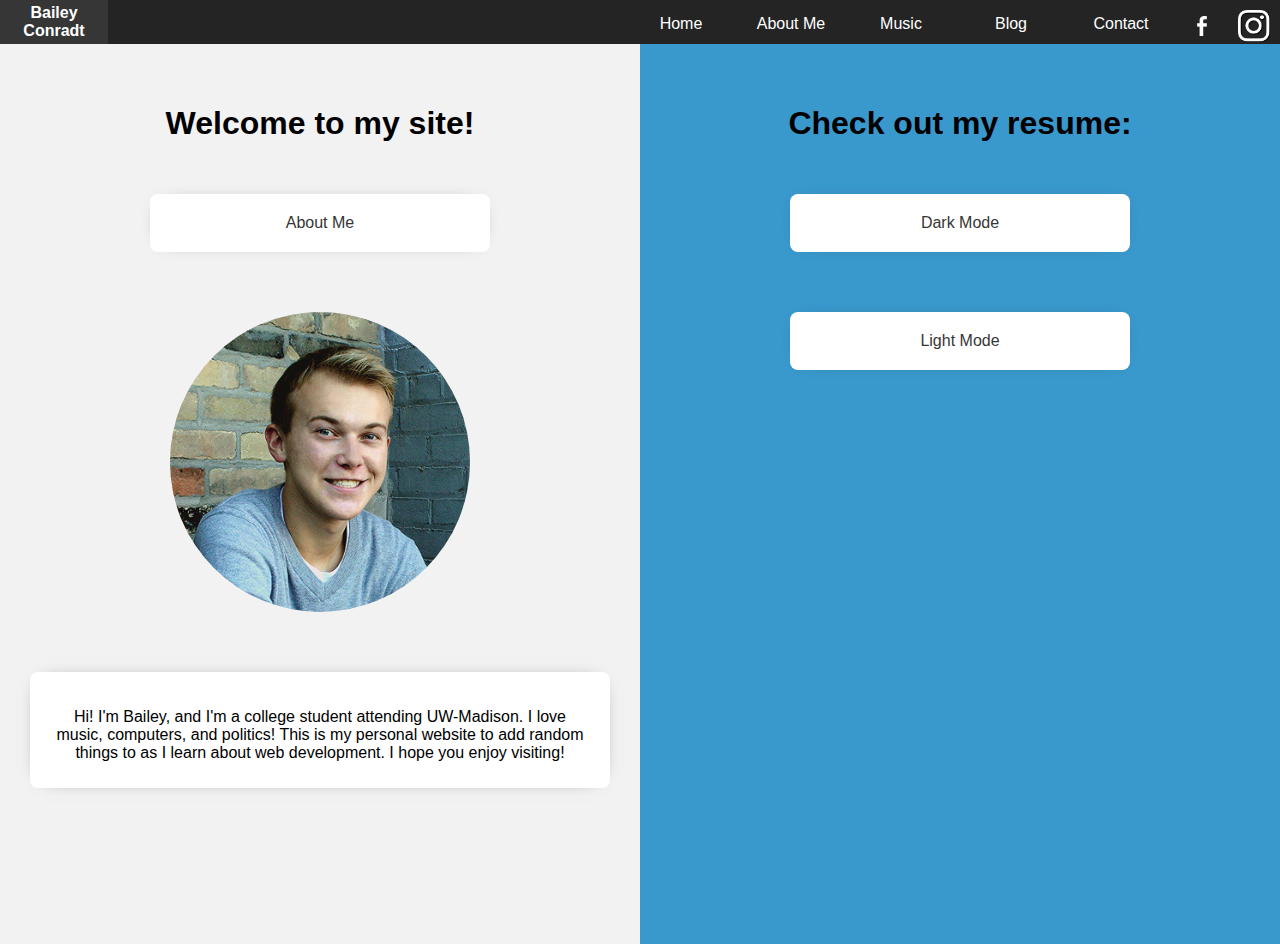
<file: index.html>
﻿<html>

<head>
    <link rel="stylesheet" href="styles.css">
    <script src="script.js"></script>
    <link rel="icon" type="image/png" href="images/bc.png" />
    <meta content="width=device-width, initial-scale=1" name="viewport" />
    <script async src="https://pagead2.googlesyndication.com/pagead/js/adsbygoogle.js"></script>
    <script>
        (adsbygoogle = window.adsbygoogle || []).push({
            google_ad_client: "ca-pub-5541551511944191",
            enable_page_level_ads: true
        });
    </script>
</head>

<body>


    <nav class="top-nav">

        <!-- This is the hamburger menu for mobile view-->
        <div id="menuToggle">
            <input type="checkbox" />
            <span></span>
            <span></span>
            <span></span>
            <ul id="menu">
                <a href="index.html">
                    <li>Home</li>
                </a>
                <a href="about.html">
                    <li>About</li>
                </a>
                <a href="music.html">
                    <li>Music</li>
                </a>
                <a href="blog.html">
                    <li>Blog</li>
                </a>
                <a href="contact.html">
                    <li>Contact</li>
                </a>
            </ul>
        </div>
        <!--This the usual menu for desktop view-->
        <div class="nav-item">
            <a href="index.html">
                <li id="name"><strong>Bailey Conradt</strong></li>
            </a>
        </div>

        <div id="pages" class="nav-item">
            <a href="index.html">
                <li>Home</li>
            </a>
            <a href="about.html">
                <li>About Me</li>
            </a>
            <a href="music.html">
                <li>Music</li>
            </a>
            <a href="blog.html">
                <li>Blog</li>
            </a>
            <a href="contact.html">
                <li>Contact</li>
            </a>
            <a target="_blank" href="https://www.facebook.com/bailey.conradt"><img src="images/facebook.png"
                    height="32px" width="32px"></a>
            <a target="_blank" href="https://www.instagram.com/baileyswizzle"><img src="images/instagram.png"
                    height="32px" width="32px"></a>


        </div>
    </nav>

<div class="front-page-background">
    <div class="row" id="tall">
        <div class="home-page-body">
            <h1 class="home-header">Welcome to my site!</h1>
            <a class="button" href="about.html"><div id="button" class="center-box">About Me</div></a>
            <div>
                <img class="circle-image" src="images/bailey.jpg">
            </div>
            <div class="box">
                <p>Hi! I'm Bailey, and I'm a college student attending UW-Madison. I love music, computers, and politics!
                    This is my personal website to add random things to as I learn about web development. I hope you enjoy
                    visiting!</p>
            </div>
        </div>
        <div class="home-page-body" id="blue-background">
            <h1 class="home-header">Check out my resume:</h1>
            <a class="button" target="_blank" href="bailey_resume_dark.pdf"><div id="button" class="center-box">Dark Mode</div></a>
            <a class="button" target="_blank" href="bailey_resume_light.pdf"><div id="button" class="center-box">Light Mode</div></a>
        </div>
    </div>
</div>

  <!-- <img class="framed-image" src="images/terraceBackground.jpeg" >  --> 
</body>

</html>
</file>
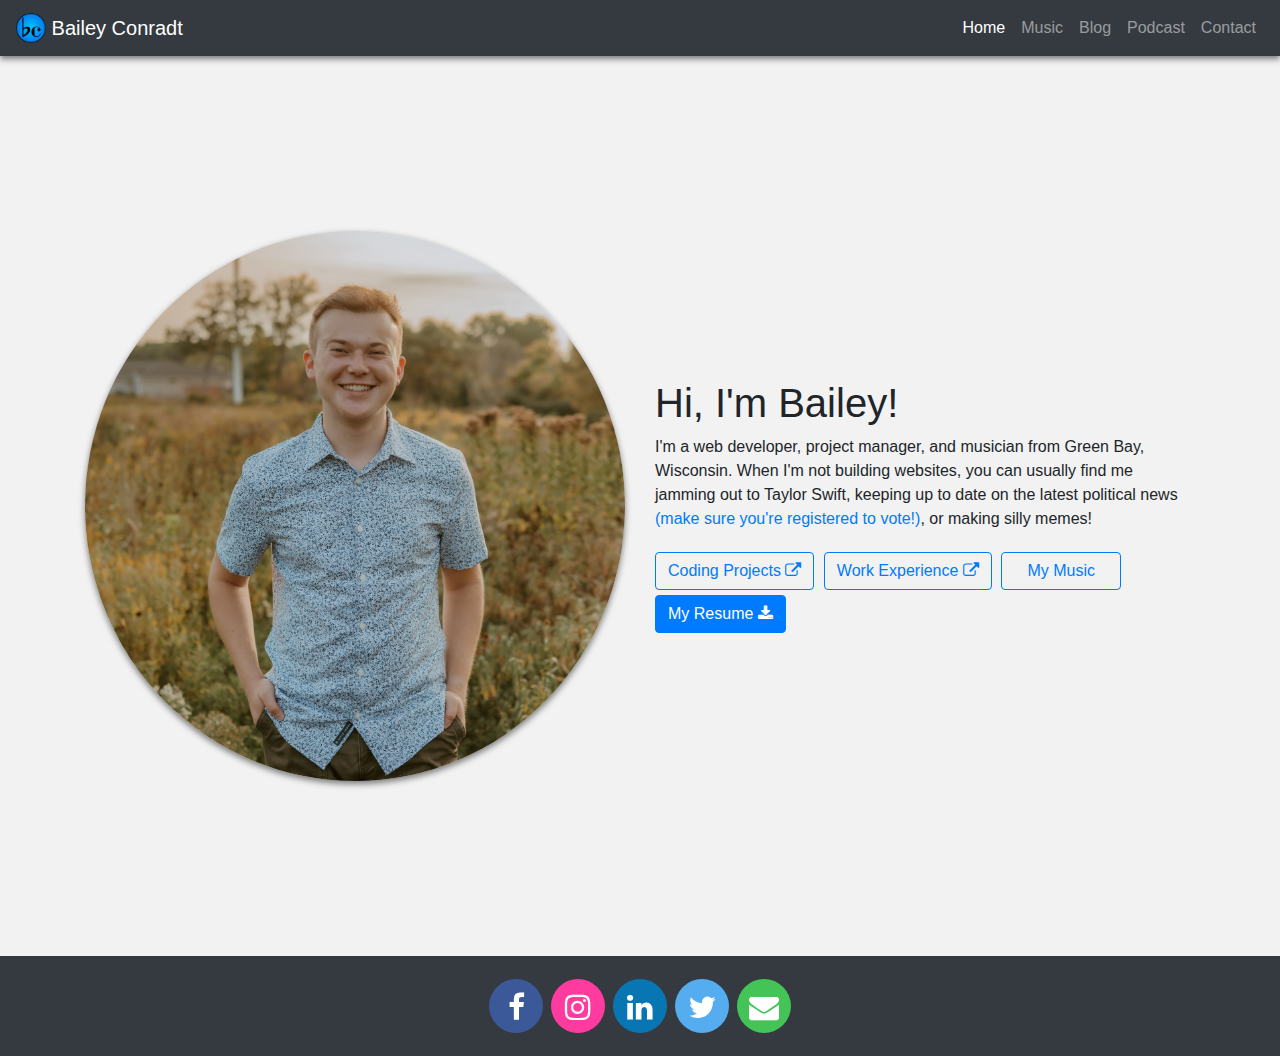
<file: public/index.html>
﻿<html>

<head>
    <title>Home</title>
    <!--Bootstrap-->
    <link rel="stylesheet" href="https://maxcdn.bootstrapcdn.com/bootstrap/4.0.0/css/bootstrap.min.css"
        integrity="sha384-Gn5384xqQ1aoWXA+058RXPxPg6fy4IWvTNh0E263XmFcJlSAwiGgFAW/dAiS6JXm" crossorigin="anonymous">
    <link rel="stylesheet" href="styles.css">
    <script src="script.js"></script>
    <link rel="icon" type="image/png" href="images/BC-logo.svg" />
    <meta content="width=device-width, initial-scale=1" name="viewport" />
</head>

<nav class="navbar navbar-expand-lg navbar-dark bg-dark shadow">

    <a class="navbar-brand" href="index.html"> <img src="images/BC-logo.png" width="30" height="30"
            class="d-inline-block align-top" alt="" href="index.html"> Bailey Conradt</a>
    <button class="navbar-toggler" type="button" data-toggle="collapse" data-target="#navbarNavAltMarkup"
        aria-controls="navbarNavAltMarkup" aria-expanded="false" aria-label="Toggle navigation">
        <span class="navbar-toggler-icon"></span>
    </button>
    <div class="collapse navbar-collapse" id="navbarNavAltMarkup">
        <ul class="navbar-nav ml-auto">
            <a class="nav-item nav-link active" href="index.html">Home <span class="sr-only">(current)</span></a>
            <a class="nav-item nav-link" href="music.html">Music</a>
            <a class="nav-item nav-link" href="blog.html">Blog</a>
            <a class="nav-item nav-link" href="podcast.html">Podcast</a>
            <a class="nav-item nav-link" href="contact.html">Contact</a>
        </ul>
    </div>
</nav>

<body>

    <div class="container">
        <div class="row" style="height: 100vh;">
            <div class="col-md-6 align-self-center">
                <img class="rounded-circle" style="width: 100%" src="images/bailey_profile.JPG">
            </div>
            <div class="col-md-6 align-self-center">
                <h1>Hi, I'm Bailey!</h1>
                <p>
                    I'm a web developer, project manager, and musician from Green Bay, Wisconsin. When I'm not building websites, you can usually find me jamming out to Taylor Swift, 
                    keeping up to date on the latest political news <a href="https://iwillvote.com/" target="_blank">(make sure you're registered to vote!)</a>, or making silly memes!
                </p>
                <div>
                    <a class="btn btn-outline-primary custom-button"
                    href="https://github.com/baileyconradt" target="_blank">Coding Projects <i class="fa fa-external-link" aria-hidden="true"></i>
                </a>
                    <a class="btn btn-outline-primary custom-button"
                    href="https://www.linkedin.com/in/baileyconradt/" target="_blank">Work Experience <i class="fa fa-external-link" aria-hidden="true"></i></a>
                    <a class="btn btn-outline-primary custom-button" href="music.html">My Music</a>
                        <a class="btn btn-primary custom-button"
                        href="bailey_conradt_resume.pdf" download="bailey_conradt_resume" target="_blank">My Resume <i class="fa fa-download" aria-hidden="true"></i>
                    </a>
                </div>
            </div>
        </div>
    </div>
    <!-- <div class="container">
        <h1>Experience</h1>
        <div class="row justify-content-center">

            <div class="col-md-4 my-2">
                <div class="card h-100">
                    <img src="images/doit.jpg" class="card-img-top" alt="doit logo">
                    <div class="card-body">
                        <h5 class="card-title "><strong>Student Team Lead</strong></h5>
                        <h5 class="card-title">DoIT Help Desk</h5>
                        <h6 class="card-subtitle mb-2 text-muted">December, 2019 - Present</h6>
                        <p class="card-text">Student co-supervisor of the DoIT Help Desk,
                            specializing in department communication and
                            scheduling of roughly 90 employees to improve
                            support for technology services to UW-Madison
                            and System affiliates.</p>
                    </div>
                    <div class="card-footer"><a href="https://it.wisc.edu" class="btn btn-primary">DoIT Website</a>
                    </div>
                </div>
            </div>
            <div class="col-md-4 my-2">
                <div class="card h-100">
                    <img src="images/doit.jpg" class="card-img-top" alt="doit logo">
                    <div class="card-body">
                        <h5 class="card-title "><strong>Knowledgebase Writer</strong></h5>
                        <h5 class="card-title">DoIT Help Desk</h5>
                        <h6 class="card-subtitle mb-2 text-muted">September, 2018 - December 2019</h6>
                        <p class="card-text">Technical Writer for the DoIT Help Desk,
                            creating and managing documentation for all IT services used by UW-Madison and System
                            affiliates.
                        </p>
                    </div>
                    <div class="card-footer"><a href="https://kb.wisc.edu/helpdesk" class="btn btn-primary">Help Desk
                            Knowledgebase</a></div>
                </div>
            </div>
            <div class="col-md-4 my-2">
                <div class="card h-100">
                    <img src="images/webdev.png" class="card-img-top" alt="webdev logo">
                    <div class="card-body">
                        <h5 class="card-title "><strong>President (Hostmaster)</strong></h5>
                        <h5 class="card-title">Web Development Club, UW-Madison</h5>
                        <h6 class="card-subtitle mb-2 text-muted">August 2020 - Present</h6>
                        <p class="card-text">The Web Development Club is a student-run organization at UW-Madison
                            aimed at exploring the field of Web Development through events, applications, panels,
                            and hands-on experience. Join us to learn more about this growing field in Computer Science,
                            no experience necessary!</p>

                    </div>
                    <div class="card-footer"><a href="https://facebook.com/webdevuw" class="btn btn-primary">WebDev
                            Website
                        </a></div>
                </div>
            </div>
            <div class="col-md-4 my-2">
                <div class="card h-100">
                    <img src="images/intraburst.png" class="card-img-top" alt="intraburst logo">
                    <div class="card-body">
                        <h5 class="card-title "><strong>Chief Development Officer</strong></h5>
                        <h5 class="card-title">Intraburst, LLC</h5>
                        <h6 class="card-subtitle mb-2 text-muted">June, 2019 - January, 2020</h6>
                        <p class="card-text">Lead developer and design manager for all
                            front-end website and software development of a start-up ITSM software company.</p>

                    </div>
                    <div class="card-footer"><a href="https://intraburst.com" class="btn btn-primary">Intraburst
                            Site</a></div>
                </div>
            </div>
            <div class="col-md-4 my-2">
                <div class="card h-100">
                    <img src="images/BC-logo.png" class="card-img-top" alt="bc logo">
                    <div class="card-body">
                        <h5 class="card-title "><strong>Piano Instructor/Tuner</strong></h5>
                        <h5 class="card-title">Self-Employed</h5>
                        <h6 class="card-subtitle mb-2 text-muted">June, 2014 - Present</h6>
                        <p class="card-text">Teach piano technique and theory to
                            students ages 7-21, specializing in
                            contemporary music accompaniment. Also experienced in tuning upright and spindle acoustic
                            pianos.</p>
                    </div>
                    <div class="card-footer"><a href="music.html" class="btn btn-primary">Music
                            Compositions</a></div>
                </div>
            </div>
            <div class="col-md-4 my-2">
                <div class="card h-100">
                    <img src="images/wisconsinplastics.jpeg" class="card-img-top" alt="wisconsin plastics">
                    <div class="card-body">
                        <h5 class="card-title "><strong>Assembly Line Operator</strong></h5>
                        <h5 class="card-title"></h5>
                        <h6 class="card-subtitle mb-2 text-muted">June 2016 - August 2018</h6>
                        <p class="card-text">Worked in a timely manner mostly without supervision and under
                            pressure to mold and assemble various plastic components.</p>
                    </div>
                    <div class="card-footer"><a href="http://www.wisconsinplastics.com/" class="btn btn-primary">WPI
                            Site</a></div>
                </div>
            </div>
        </div>

 -->


<!-- 
        <h1 class="m-2 mt-5">Projects</h1>
        <div class="row">
            <div class="col-md-6">
                <div class="card mb-3">
                    <div class="row no-gutters">
                        <div class="col-md-4">
                            <img src="images/camera.jpg" class="card-img-top" alt="camera app">
                        </div>
                        <div class="col-md-8">
                            <div class="card-body">
                                <h5 class="card-title "><strong>Camera Roll Caption Game</strong></h5>
                                <h5 class="card-title">Web App using Firebase</h5>
                                <h6 class="card-subtitle mb-2 text-muted">In Progress</h6>
                                <p class="card-text">Game for 3+ players to caption photos from their own camera rolls
                                    and judge each others' captions!</p>
                            </div>
                        </div>
                    </div>
                    <div class="card-footer"><a href="https://conradt.dev" class="btn btn-primary">Live Demo</a></div>
                </div>
                <div class="card mb-3">
                    <div class="row no-gutters">
                        <div class="col-md-4">
                            <img src="images/BC-logo.png" class="card-img-top" alt="BC logo">
                        </div>
                        <div class="col-md-8">
                            <div class="card-body">
                                <h5 class="card-title "><strong>Music Production</strong></h5>
                                <h5 class="card-title">Original Compositions and Arrangements</h5>
                                <h6 class="card-subtitle mb-2 text-muted">In Progress</h6>
                                <p class="card-text">I'm hard at work making music videos, covers, and original works!
                                    Check out My music page for the latest material.</p>
                                </p>
                            </div>
                        </div>
                    </div>
                    <div class="card-footer"><a href="music.html" class="btn btn-primary">Music Page</a></div>
                </div>
            </div>
            <div class="col-md-6">
                <div class="card mb-3">
                    <div class="row no-gutters">
                        <div class="col-md-4">
                            <img src="images/app-store.jpg" class="card-img-top" alt="app store logo">
                        </div>
                        <div class="col-md-8">
                            <div class="card-body">
                                <h5 class="card-title "><strong>Matchmaker</strong></h5>
                                <h5 class="card-title">Java and Swift Client Game</h5>
                                <h6 class="card-subtitle mb-2 text-muted">Complete</h6>
                                <p class="card-text">Intended to help players meet other players with
                                    similar interests. Players input questions and ask
                                    for responses which other players can see.</p>
                            </div>
                        </div>
                    </div>
                    <div class="card-footer justify-content-around"><a
                            href="https://github.com/baileyconradt/MatchmakerXcode" class="btn btn-primary m-2">Github
                            Repo - XCode
                        </a><a href="https://github.com/baileyconradt/Matchmaker" class="btn btn-primary m-2">Github
                            Repo -
                            Java
                        </a></div>
                </div>
                <div class="card mb-3">
                    <div class="row no-gutters">
                        <div class="col-md-4">
                            <img src="images/elca.png" class="card-img-top" alt="ELCA logo">
                        </div>
                        <div class="col-md-8">
                            <div class="card-body">
                                <h5 class="card-title "><strong>St. John Church Website</strong></h5>
                                <h5 class="card-title">Website Designer and Webmaster</h5>
                                <h6 class="card-subtitle mb-2 text-muted">Complete</h6>
                                <p class="card-text">Redesigned my home church website with Google Sites to be easily
                                    managed and user-friendly.</p>
                                </p>
                            </div>
                        </div>
                    </div>
                    <div class="card-footer"><a href="https:/www.stjohnash.org/home" class="btn btn-primary">Live Site</a></div>
                </div>
            </div>

        </div>

    </div> -->

    <!--<div class="front-page-background">
        <div class="home-page-body" id="blue-background">
            <h1 class="home-header">Check out my resume:</h1>
            <a class="button" target="_blank" href="bailey_resume_dark.pdf">
                <div id="button" class="center-box">Dark Mode</div>
            </a>
            <a class="button" target="_blank" href="bailey_resume_light.pdf">
                <div id="button" class="center-box">Light Mode</div>
            </a>
            <iframe src="https://open.spotify.com/embed-podcast/show/2UoczsS60XNqDjCfJqAoIo" width="80%" height="232"
                frameborder="0" allowtransparency="true" allow="encrypted-media"></iframe>
        </div>
    </div>-->
    <footer class="col-md-12 bg-dark text-center">
        <a href="https://facebook.com/baileyconradt" target="_blank" class="btn-social btn-facebook"> <i class="fa fa-facebook" aria-hidden="true"></i></a>
        <a href="https://instagram.com/baileyswizzle" target="_blank" class="btn-social btn-instagram"><i
                class="fa fa-instagram"></i></a>
                <a href="https://www.linkedin.com/in/baileyconradt/" target="_blank" class="btn-social btn-linkedin"><i class="fa fa-linkedin"></i></a>
                <a href="https://twitter.com/baileyswizzle" target="_blank" class="btn-social btn-twitter"><i class="fa fa-twitter"></i></a>
                <a href="mailto:baileyconradt@gmail.com" target="_blank" class="btn-social btn-email"><i class="fa fa-envelope"></i></a>
    </footer>


    

    <!--bootstrap script-->
    <script src="https://code.jquery.com/jquery-3.2.1.slim.min.js"
        integrity="sha384-KJ3o2DKtIkvYIK3UENzmM7KCkRr/rE9/Qpg6aAZGJwFDMVNA/GpGFF93hXpG5KkN"
        crossorigin="anonymous"></script>
    <script src="https://cdnjs.cloudflare.com/ajax/libs/popper.js/1.12.9/umd/popper.min.js"
        integrity="sha384-ApNbgh9B+Y1QKtv3Rn7W3mgPxhU9K/ScQsAP7hUibX39j7fakFPskvXusvfa0b4Q"
        crossorigin="anonymous"></script>
    <script src="https://maxcdn.bootstrapcdn.com/bootstrap/4.0.0/js/bootstrap.min.js"
        integrity="sha384-JZR6Spejh4U02d8jOt6vLEHfe/JQGiRRSQQxSfFWpi1MquVdAyjUar5+76PVCmYl"
        crossorigin="anonymous"></script>
    <!--social icons-->
    <link rel="stylesheet" href="https://cdnjs.cloudflare.com/ajax/libs/font-awesome/4.7.0/css/font-awesome.min.css">
</body>

</html>
</file>
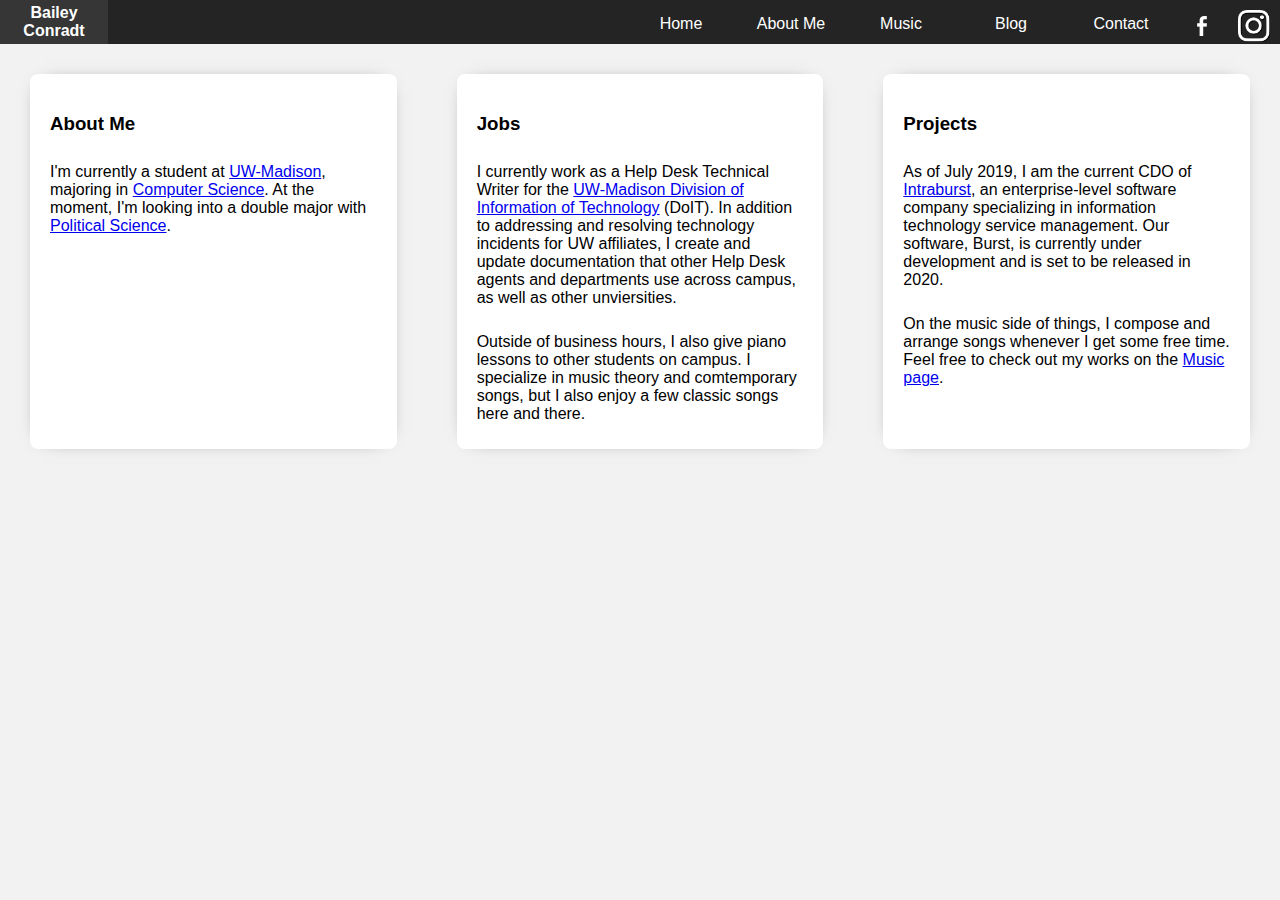
<file: about.html>
<html>

<head>
    <link rel="stylesheet" href="styles.css">
    <script src="script.js"></script>
    <link rel="icon" type="image/png" href="images/bc.png" />
    <meta content="width=device-width, initial-scale=1" name="viewport" />
</head>

<body>


    <nav class="top-nav">

        <!-- This is the hamburger menu for mobile view-->
        <div id="menuToggle">
            <input type="checkbox" />
            <span></span>
            <span></span>
            <span></span>
            <ul id="menu">
                <a href="index.html">
                    <li>Home</li>
                </a>
                <a href="about.html">
                    <li>About</li>
                </a>
                <a href="music.html">
                    <li>Music</li>
                </a>
                <a href="blog.html">
                        <li>Blog</li>
                </a>
                <a href="contact.html">
                    <li>Contact</li>
                </a>
            </ul>
        </div>
        <!--This the usual menu for desktop view-->
        <div class="nav-item">
            <a href="index.html">
                <li id="name"><strong>Bailey Conradt</strong></li>
            </a>
        </div>
        <div id="pages" class="nav-item">
            <a href="index.html">
                <li>Home</li>
            </a>
            <a href="about.html">
                <li>About Me</li>
            </a>
            <a href="music.html">
                <li>Music</li>
            </a>
            <a href="blog.html">
                <li>Blog</li>
            </a>
            <a href="contact.html">
                <li>Contact</li>
            </a>
            <a target="_blank" href="https://www.facebook.com/bailey.conradt"><img src="images/facebook.png"
                    height="32px" width="32px"></a>
            <a target="_blank" href="https://www.instagram.com/baileyswizzle"><img src="images/instagram.png"
                    height="32px" width="32px"></a>



        </div>
    </nav>
    <div class="row">
    <div class="left-box">
        <h3>About Me</h3>
        <p>I'm currently a student at <a target="_blank" href="https://www.wisc.edu/">UW-Madison</a>, majoring in <a
                target="_blank" href="https://www.cs.wisc.edu/">Computer Science</a>.
            At the moment, I'm looking into a double major with <a target="_blank" href="https://polisci.wisc.edu">Political Science</a>.</p>
    </div>
    <div class="left-box">
        <h3>Jobs</h3>
        <p>I currently work as a Help Desk Technical Writer for the <a target="_blank"
                href="https://www.it.wisc.edu/">UW-Madison Division of Information of
                Technology</a> (DoIT).
            In addition to addressing and resolving technology incidents for UW affiliates,
            I create and update documentation that other Help Desk agents and departments use across campus, as well as other unviersities.</p>
        <p>Outside of business hours, I also give piano lessons to other students on campus. I specialize in music
            theory and comtemporary songs,
            but I also enjoy a few classic songs here and there.
        </p>
    </div>
    <div class="left-box">
        <h3>Projects</h3>
        <p>As of July 2019, I am the current CDO of <a target="_blank" href="https://intraburst.com">Intraburst</a>, an enterprise-level software company specializing in
            information technology service management.
            Our software, Burst, is currently under development and is set to be released in 2020.
        </p>
        <p>On the music side of things, I compose and arrange songs whenever I get some free time. Feel free to check
            out my works on the <a href="music.html">Music page</a>.</p>
    </div>
</div>

</body>
</file>
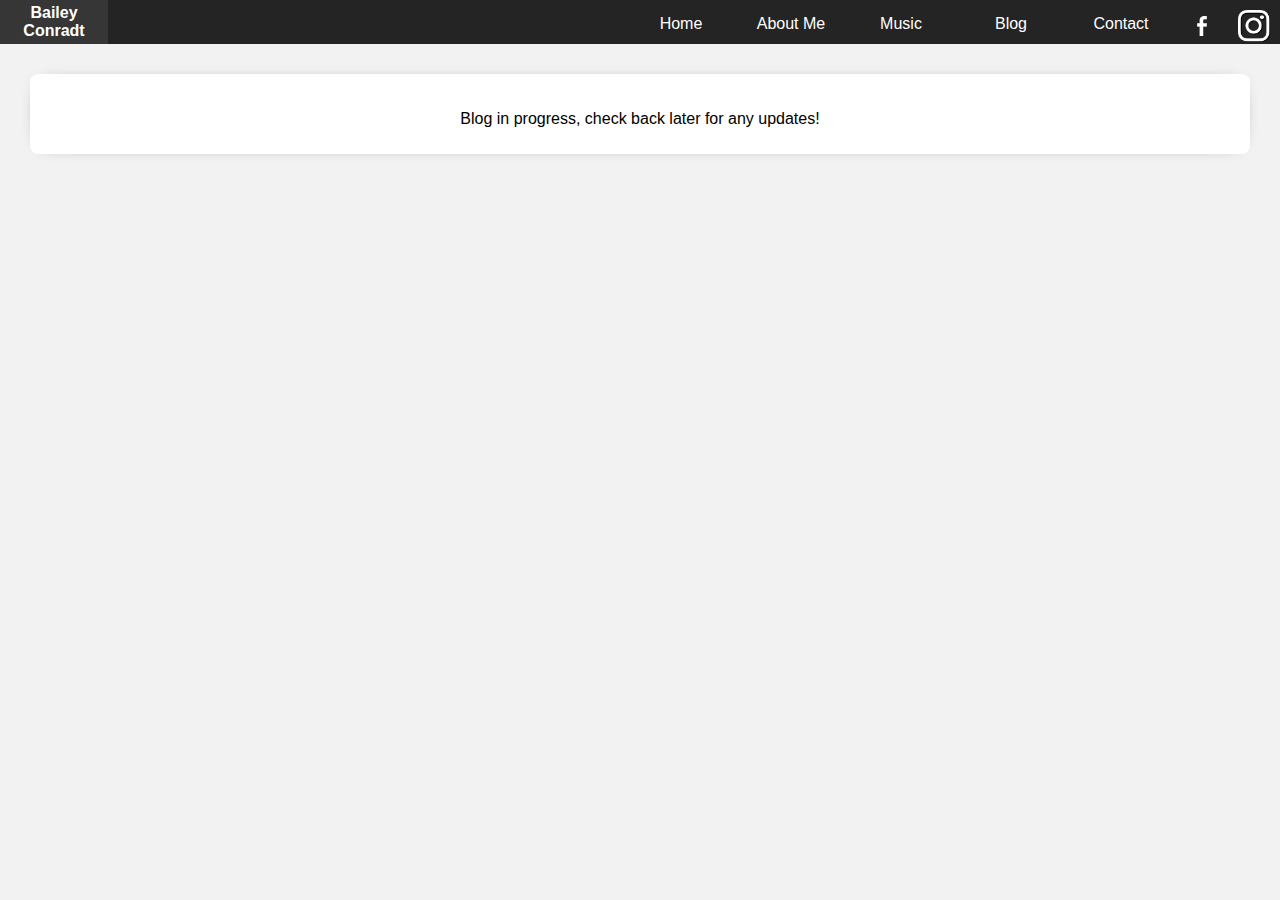
<file: blog.html>
<html>

<head>
    <link rel="stylesheet" href="styles.css">
    <script src="script.js"></script>
    <link rel="icon" type="image/png" href="images/bc.png" />
    <meta content="width=device-width, initial-scale=1" name="viewport" />
    <script async src="https://pagead2.googlesyndication.com/pagead/js/adsbygoogle.js"></script>
    <script>
        (adsbygoogle = window.adsbygoogle || []).push({
            google_ad_client: "ca-pub-5541551511944191",
            enable_page_level_ads: true
        });
    </script>
</head>

<body>


    <nav class="top-nav">

        <!-- This is the hamburger menu for mobile view-->
        <div id="menuToggle">
            <input type="checkbox" />
            <span></span>
            <span></span>
            <span></span>
            <ul id="menu">
                <a href="index.html">
                    <li>Home</li>
                </a>
                <a href="about.html">
                    <li>About</li>
                </a>
                <a href="music.html">
                    <li>Music</li>
                </a>
                <a href="blog.html">
                    <li>Blog</li>
                </a>
                <a href="contact.html">
                    <li>Contact</li>
                </a>
            </ul>
        </div>
        <!--This the usual menu for desktop view-->
        <div class="nav-item">
            <a href="index.html">
                <li id="name"><strong>Bailey Conradt</strong></li>
            </a>
        </div>

        <div id="pages" class="nav-item">
            <a href="index.html">
                <li>Home</li>
            </a>
            <a href="about.html">
                <li>About Me</li>
            </a>
            <a href="music.html">
                <li>Music</li>
            </a>
            <a href="blog.html">
                <li>Blog</li>
            </a>
            <a href="contact.html">
                <li>Contact</li>
            </a>
            <a target="_blank" href="https://www.facebook.com/bailey.conradt"><img src="images/facebook.png"
                    height="32px" width="32px"></a>
            <a target="_blank" href="https://www.instagram.com/baileyswizzle"><img src="images/instagram.png"
                    height="32px" width="32px"></a>


        </div>
    </nav>

    <div class="box">
<p>Blog in progress, check back later for any updates!</p>
    </div>


</body>
</div>
</file>
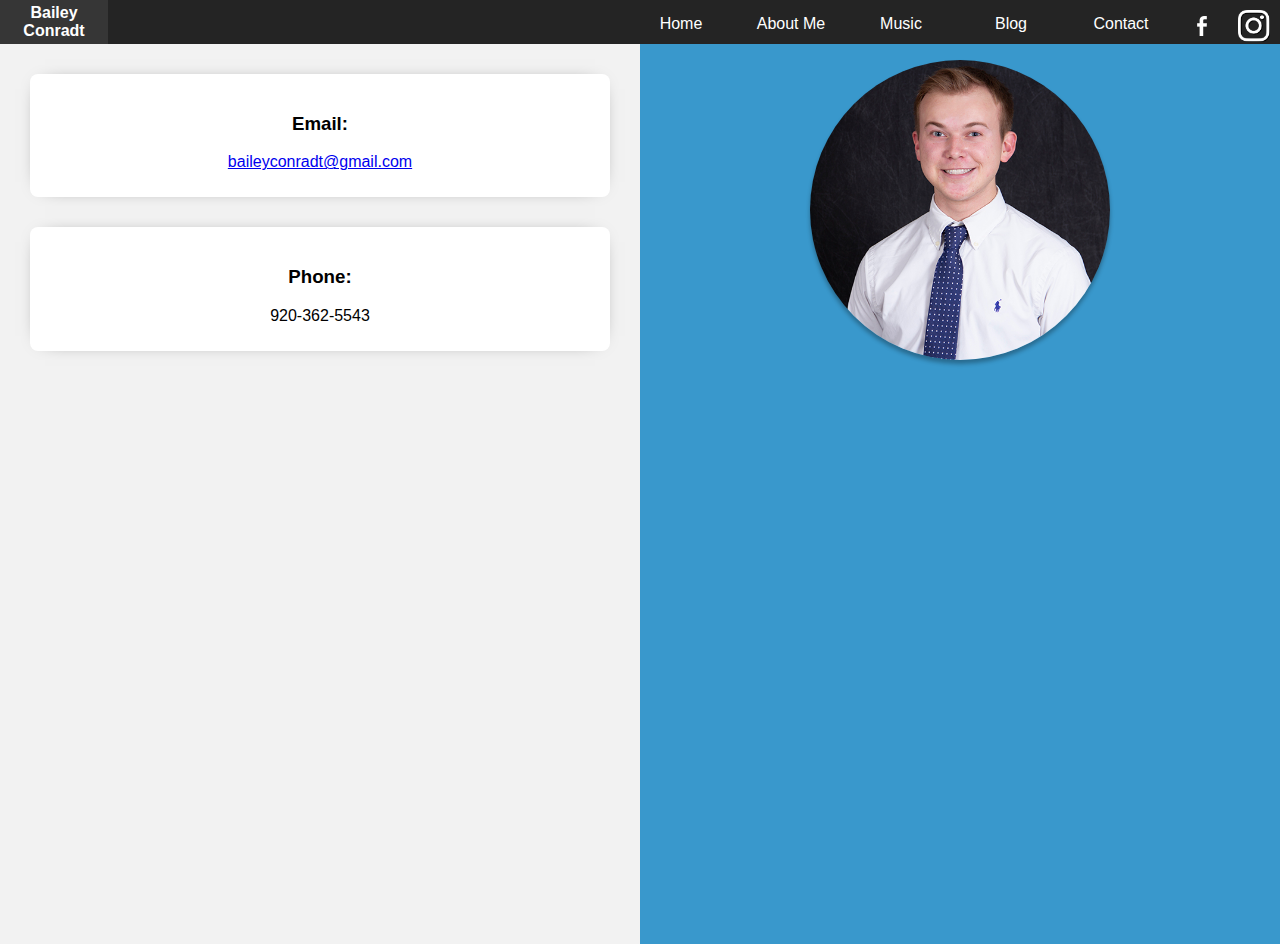
<file: contact.html>
<html>

<head>
    <link rel="stylesheet" href="styles.css">
    <script src="script.js"></script>
    <link rel="icon" type="image/png" href="images/bc.png" />
    <meta content="width=device-width, initial-scale=1" name="viewport" />
</head>

<body>


    <nav class="top-nav">
        <!-- This is the hamburger menu for mobile view-->
        <div id="menuToggle">
            <input type="checkbox" />
            <span></span>
            <span></span>
            <span></span>
            <ul id="menu">
                <a href="index.html">
                    <li>Home</li>
                </a>
                <a href="about.html">
                    <li>About</li>
                </a>
                <a href="music.html">
                    <li>Music</li>
                </a>
                <a href="blog.html">
                        <li>Blog</li>
                </a>
                <a href="contact.html">
                    <li>Contact</li>
                </a>
            </ul>
        </div>
        <!--This the usual menu for desktop view-->

        <div class="nav-item">
            <a href="index.html">
                <li id="name"><strong>Bailey Conradt</strong></li>
            </a>
        </div>
        <div id="pages" class="nav-item">
            <a href="index.html">
                <li>Home</li>
            </a>
            <a href="about.html">
                <li>About Me</li>
            </a>
            <a href="music.html">
                <li>Music</li>
            </a>
            <a href="blog.html">
                    <li>Blog</li>
            </a>
            <a href="contact.html">
                <li>Contact</li>
            </a>
            <a target="_blank" href="https://www.facebook.com/bailey.conradt"><img src="images/facebook.png"
                    height="32px" width="32px"></a>
            <a target="_blank" href="https://www.instagram.com/baileyswizzle"><img src="images/instagram.png"
                    height="32px" width="32px"></a>



        </div>
    </nav>

    <div class="row" id="tall">
        <div>
        <div class="box">
            <h3>Email:</h3>
            <p><a href="mailto:baileyconradt@gmail.com">baileyconradt@gmail.com</a></p>
        </div>
        <div class="box">
            <h3>Phone:</h3>
            <p>920-362-5543</p>
        </div>
    </div>
    <div class="center" id="blue-background">
        <img class="circle-image-shadow" src="images/bcon.jpg">
    </div>
    </div>
    

</body>
</file>
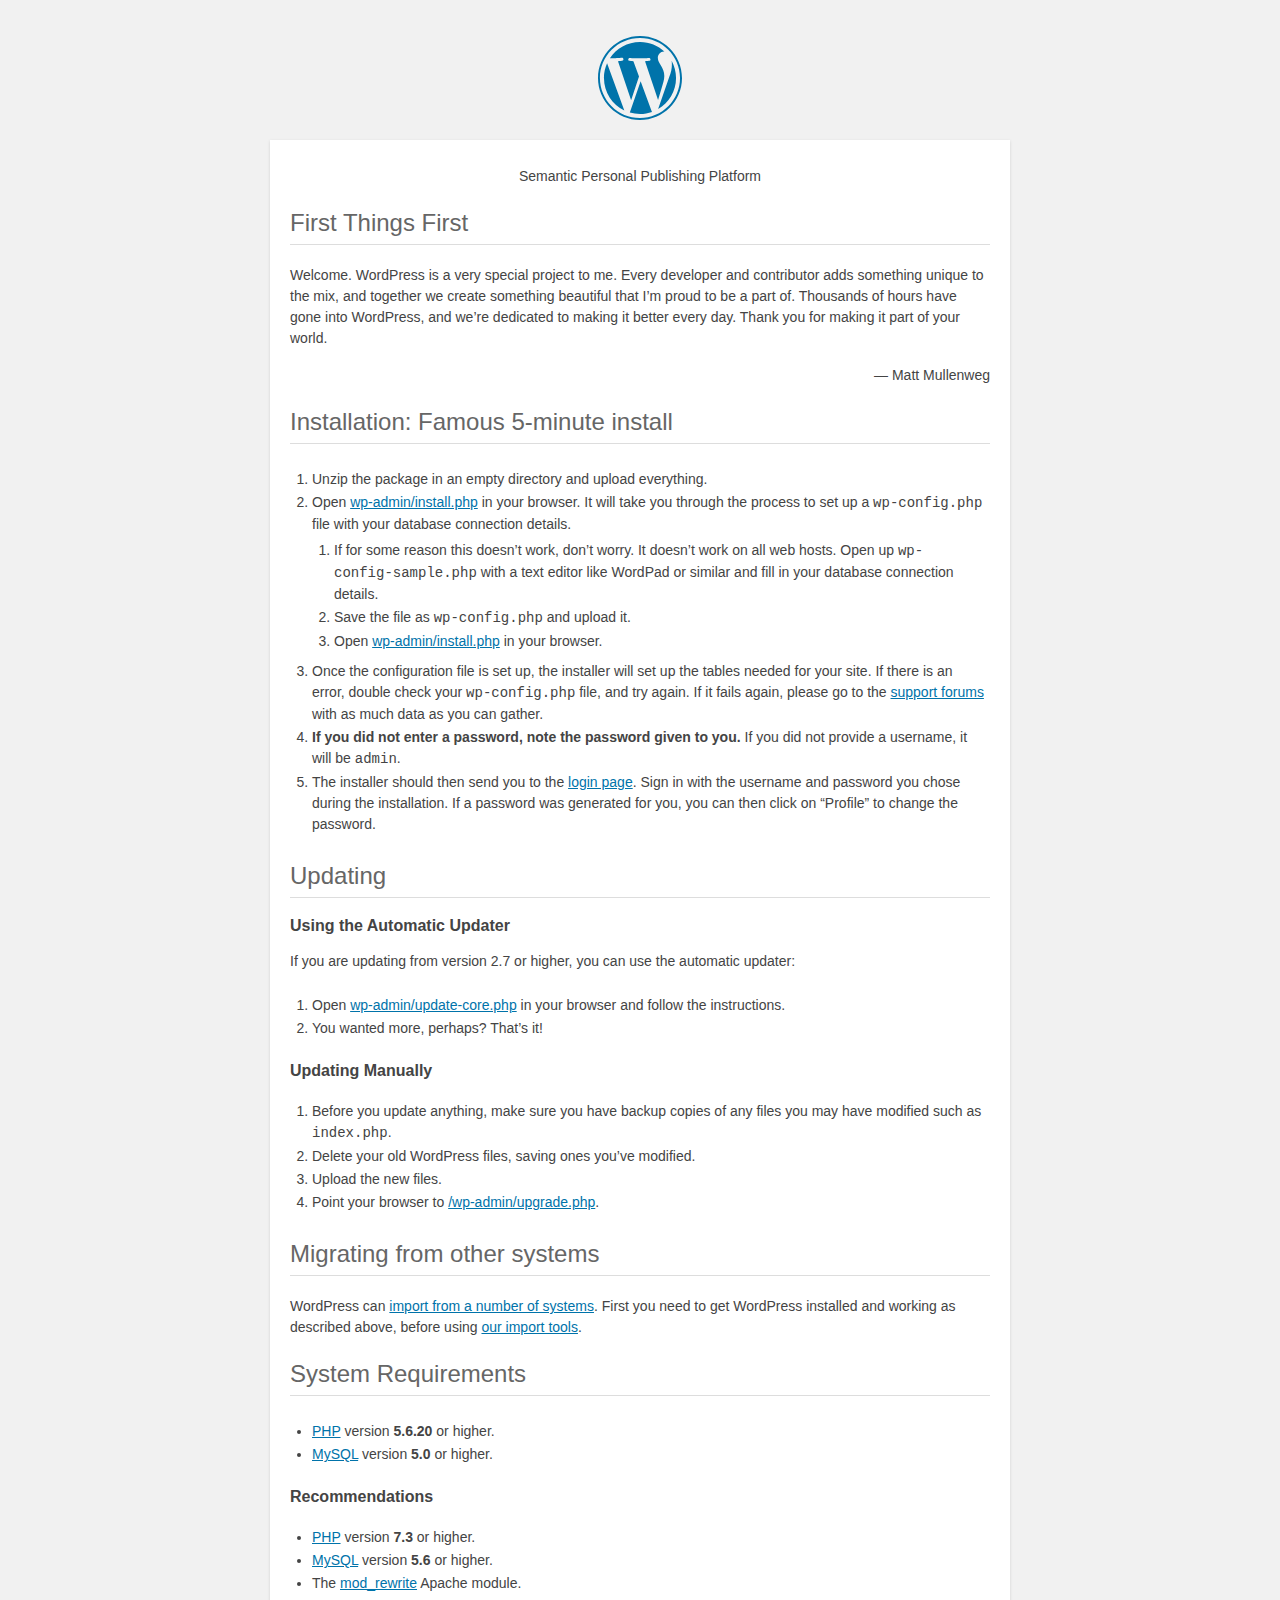
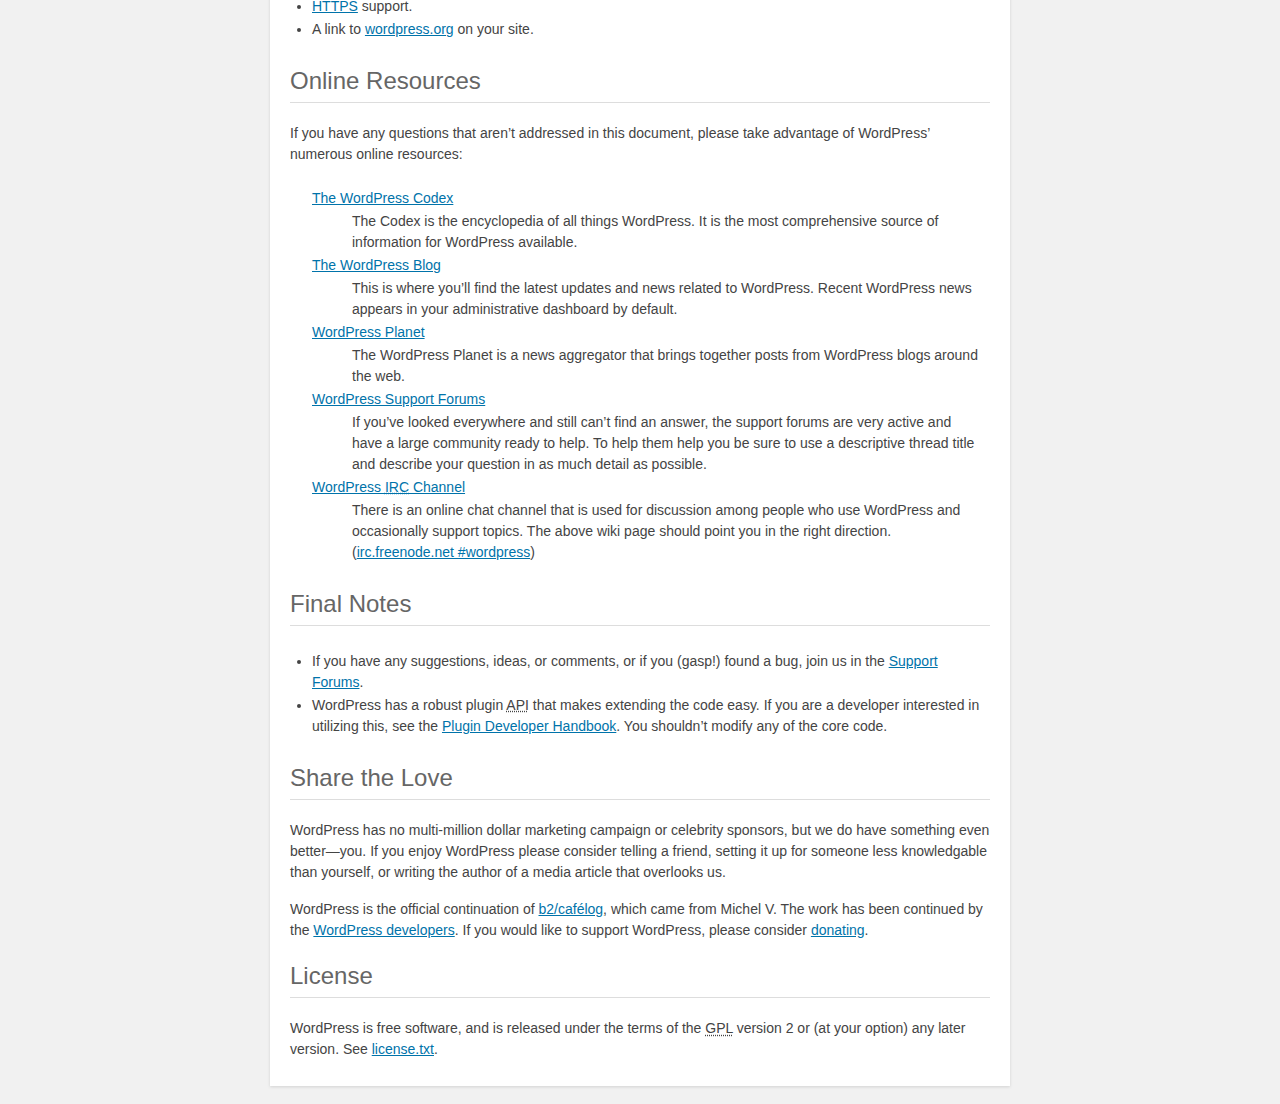
<file: blog/readme.html>
<!DOCTYPE html>
<html lang="en">
<head>
	<meta name="viewport" content="width=device-width" />
	<meta http-equiv="Content-Type" content="text/html; charset=utf-8" />
	<title>WordPress &#8250; ReadMe</title>
	<link rel="stylesheet" href="wp-admin/css/install.css?ver=20100228" type="text/css" />
</head>
<body>
<h1 id="logo">
	<a href="https://wordpress.org/"><img alt="WordPress" src="wp-admin/images/wordpress-logo.png" /></a>
</h1>
<p style="text-align: center">Semantic Personal Publishing Platform</p>

<h2>First Things First</h2>
<p>Welcome. WordPress is a very special project to me. Every developer and contributor adds something unique to the mix, and together we create something beautiful that I&#8217;m proud to be a part of. Thousands of hours have gone into WordPress, and we&#8217;re dedicated to making it better every day. Thank you for making it part of your world.</p>
<p style="text-align: right">&#8212; Matt Mullenweg</p>

<h2>Installation: Famous 5-minute install</h2>
<ol>
	<li>Unzip the package in an empty directory and upload everything.</li>
	<li>Open <span class="file"><a href="wp-admin/install.php">wp-admin/install.php</a></span> in your browser. It will take you through the process to set up a <code>wp-config.php</code> file with your database connection details.
		<ol>
			<li>If for some reason this doesn&#8217;t work, don&#8217;t worry. It doesn&#8217;t work on all web hosts. Open up <code>wp-config-sample.php</code> with a text editor like WordPad or similar and fill in your database connection details.</li>
			<li>Save the file as <code>wp-config.php</code> and upload it.</li>
			<li>Open <span class="file"><a href="wp-admin/install.php">wp-admin/install.php</a></span> in your browser.</li>
		</ol>
	</li>
	<li>Once the configuration file is set up, the installer will set up the tables needed for your site. If there is an error, double check your <code>wp-config.php</code> file, and try again. If it fails again, please go to the <a href="https://wordpress.org/support/forums/" title="WordPress support">support forums</a> with as much data as you can gather.</li>
	<li><strong>If you did not enter a password, note the password given to you.</strong> If you did not provide a username, it will be <code>admin</code>.</li>
	<li>The installer should then send you to the <a href="wp-login.php">login page</a>. Sign in with the username and password you chose during the installation. If a password was generated for you, you can then click on &#8220;Profile&#8221; to change the password.</li>
</ol>

<h2>Updating</h2>
<h3>Using the Automatic Updater</h3>
<p>If you are updating from version 2.7 or higher, you can use the automatic updater:</p>
<ol>
	<li>Open <span class="file"><a href="wp-admin/update-core.php">wp-admin/update-core.php</a></span> in your browser and follow the instructions.</li>
	<li>You wanted more, perhaps? That&#8217;s it!</li>
</ol>

<h3>Updating Manually</h3>
<ol>
	<li>Before you update anything, make sure you have backup copies of any files you may have modified such as <code>index.php</code>.</li>
	<li>Delete your old WordPress files, saving ones you&#8217;ve modified.</li>
	<li>Upload the new files.</li>
	<li>Point your browser to <span class="file"><a href="wp-admin/upgrade.php">/wp-admin/upgrade.php</a>.</span></li>
</ol>

<h2>Migrating from other systems</h2>
<p>WordPress can <a href="https://codex.wordpress.org/Importing_Content">import from a number of systems</a>. First you need to get WordPress installed and working as described above, before using <a href="wp-admin/import.php" title="Import to WordPress">our import tools</a>.</p>

<h2>System Requirements</h2>
<ul>
	<li><a href="https://secure.php.net/">PHP</a> version <strong>5.6.20</strong> or higher.</li>
	<li><a href="https://www.mysql.com/">MySQL</a> version <strong>5.0</strong> or higher.</li>
</ul>

<h3>Recommendations</h3>
<ul>
	<li><a href="https://secure.php.net/">PHP</a> version <strong>7.3</strong> or higher.</li>
	<li><a href="https://www.mysql.com/">MySQL</a> version <strong>5.6</strong> or higher.</li>
	<li>The <a href="https://httpd.apache.org/docs/2.2/mod/mod_rewrite.html">mod_rewrite</a> Apache module.</li>
	<li><a href="https://wordpress.org/news/2016/12/moving-toward-ssl/">HTTPS</a> support.</li>
	<li>A link to <a href="https://wordpress.org/">wordpress.org</a> on your site.</li>
</ul>

<h2>Online Resources</h2>
<p>If you have any questions that aren&#8217;t addressed in this document, please take advantage of WordPress&#8217; numerous online resources:</p>
<dl>
	<dt><a href="https://codex.wordpress.org/">The WordPress Codex</a></dt>
		<dd>The Codex is the encyclopedia of all things WordPress. It is the most comprehensive source of information for WordPress available.</dd>
	<dt><a href="https://wordpress.org/news/">The WordPress Blog</a></dt>
		<dd>This is where you&#8217;ll find the latest updates and news related to WordPress. Recent WordPress news appears in your administrative dashboard by default.</dd>
	<dt><a href="https://planet.wordpress.org/">WordPress Planet</a></dt>
		<dd>The WordPress Planet is a news aggregator that brings together posts from WordPress blogs around the web.</dd>
	<dt><a href="https://wordpress.org/support/forums/">WordPress Support Forums</a></dt>
		<dd>If you&#8217;ve looked everywhere and still can&#8217;t find an answer, the support forums are very active and have a large community ready to help. To help them help you be sure to use a descriptive thread title and describe your question in as much detail as possible.</dd>
	<dt><a href="https://codex.wordpress.org/IRC">WordPress <abbr title="Internet Relay Chat">IRC</abbr> Channel</a></dt>
		<dd>There is an online chat channel that is used for discussion among people who use WordPress and occasionally support topics. The above wiki page should point you in the right direction. (<a href="irc://irc.freenode.net/wordpress">irc.freenode.net #wordpress</a>)</dd>
</dl>

<h2>Final Notes</h2>
<ul>
	<li>If you have any suggestions, ideas, or comments, or if you (gasp!) found a bug, join us in the <a href="https://wordpress.org/support/forums/">Support Forums</a>.</li>
	<li>WordPress has a robust plugin <abbr title="application programming interface">API</abbr> that makes extending the code easy. If you are a developer interested in utilizing this, see the <a href="https://developer.wordpress.org/plugins/">Plugin Developer Handbook</a>. You shouldn&#8217;t modify any of the core code.</li>
</ul>

<h2>Share the Love</h2>
<p>WordPress has no multi-million dollar marketing campaign or celebrity sponsors, but we do have something even better&#8212;you. If you enjoy WordPress please consider telling a friend, setting it up for someone less knowledgable than yourself, or writing the author of a media article that overlooks us.</p>

<p>WordPress is the official continuation of <a href="http://cafelog.com/">b2/caf&#233;log</a>, which came from Michel V. The work has been continued by the <a href="https://wordpress.org/about/">WordPress developers</a>. If you would like to support WordPress, please consider <a href="https://wordpress.org/donate/" title="Donate to WordPress">donating</a>.</p>

<h2>License</h2>
<p>WordPress is free software, and is released under the terms of the <abbr title="GNU General Public License">GPL</abbr> version 2 or (at your option) any later version. See <a href="license.txt">license.txt</a>.</p>

</body>
</html>
</file>
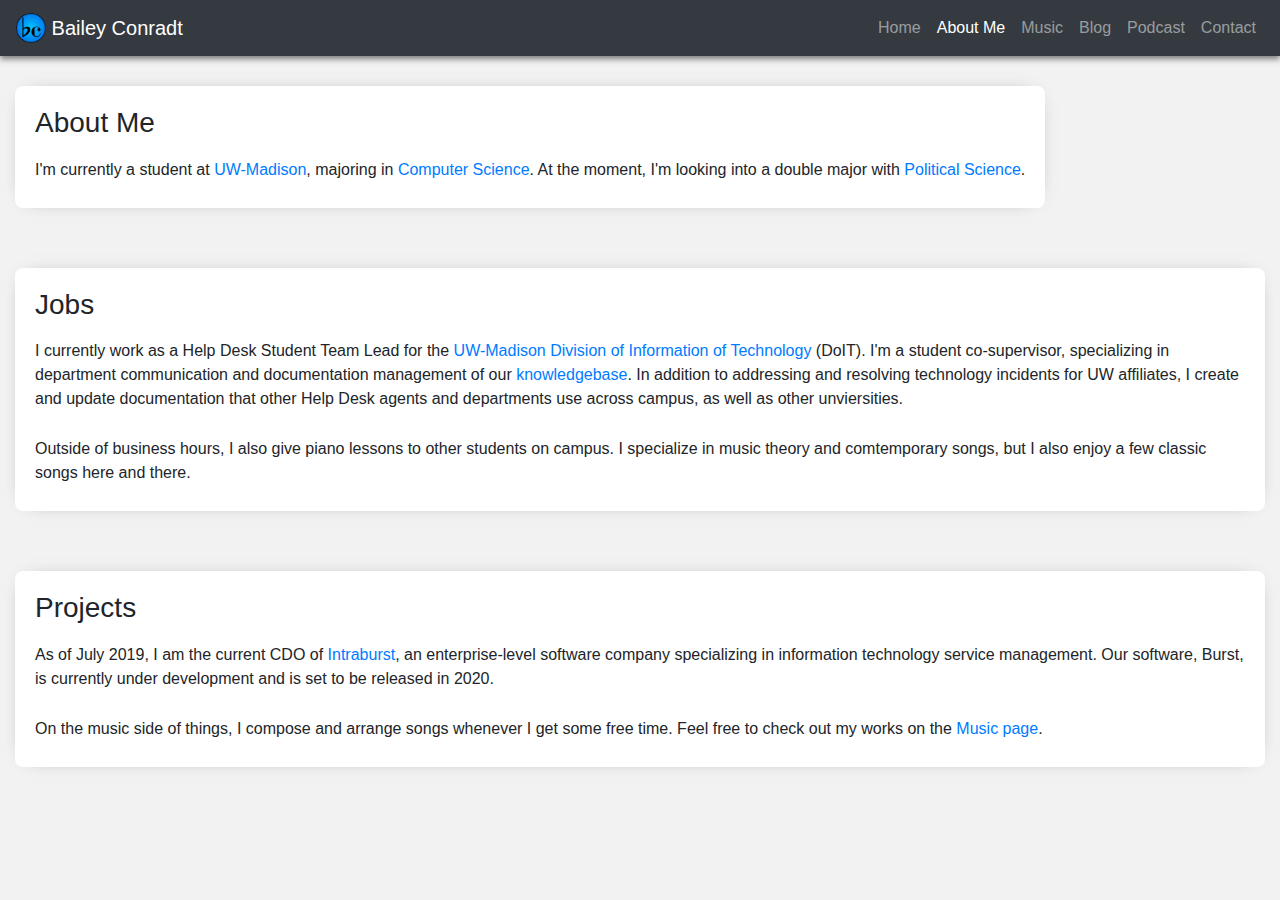
<file: public/about.html>
<html>

<head>
    <title>About</title>
    <!--Bootstrap-->
    <link rel="stylesheet" href="https://maxcdn.bootstrapcdn.com/bootstrap/4.0.0/css/bootstrap.min.css"
        integrity="sha384-Gn5384xqQ1aoWXA+058RXPxPg6fy4IWvTNh0E263XmFcJlSAwiGgFAW/dAiS6JXm" crossorigin="anonymous">
    <link rel="stylesheet" href="styles.css">
    <script src="script.js"></script>
    <link rel="icon" type="image/png" href="images/BC-logo.svg" />
    <meta content="width=device-width, initial-scale=1" name="viewport" />
</head>

<nav class="navbar navbar-expand-lg navbar-dark bg-dark shadow">

    <a class="navbar-brand" href="index.html"> <img src="images/BC-logo.png" width="30" height="30"
            class="d-inline-block align-top" alt="" href="index.html"> Bailey Conradt</a>
    <button class="navbar-toggler" type="button" data-toggle="collapse" data-target="#navbarNavAltMarkup"
        aria-controls="navbarNavAltMarkup" aria-expanded="false" aria-label="Toggle navigation">
        <span class="navbar-toggler-icon"></span>
    </button>
    <div class="collapse navbar-collapse" id="navbarNavAltMarkup">
        <ul class="navbar-nav ml-auto">
            <a class="nav-item nav-link" href="index.html">Home <span class="sr-only">(current)</span></a>
            <a class="nav-item nav-link active" href="about.html">About Me</a>
            <a class="nav-item nav-link" href="music.html">Music</a>
            <a class="nav-item nav-link" href="blog.html">Blog</a>
            <a class="nav-item nav-link" href="podcast.html">Podcast</a>
            <a class="nav-item nav-link" href="contact.html">Contact</a>
        </ul>
    </div>
</nav>

<body>
    <div class="row">
        <div class="left-box">
            <h3>About Me</h3>
            <p>I'm currently a student at <a target="_blank" href="https://www.wisc.edu/">UW-Madison</a>, majoring in <a
                    target="_blank" href="https://www.cs.wisc.edu/">Computer Science</a>.
                At the moment, I'm looking into a double major with <a target="_blank"
                    href="https://polisci.wisc.edu">Political Science</a>.</p>
        </div>
        <div class="left-box">
            <h3>Jobs</h3>
            <p>I currently work as a Help Desk Student Team Lead for the <a target="_blank"
                    href="https://www.it.wisc.edu/">UW-Madison Division of Information of
                    Technology</a> (DoIT).
                I'm a student co-supervisor, specializing in department communication and documentation management of
                our <a target="_blank" href="https://www.kb.wisc.edu/">knowledgebase</a>.
                In addition to addressing and resolving technology incidents for UW affiliates, I create and update
                documentation that other Help Desk agents and departments use across campus, as well as other
                unviersities.</p>
            <p>Outside of business hours, I also give piano lessons to other students on campus. I specialize in music
                theory and comtemporary songs,
                but I also enjoy a few classic songs here and there.
            </p>
        </div>
        <div class="left-box">
            <h3>Projects</h3>
            <p>As of July 2019, I am the current CDO of <a target="_blank" href="https://intraburst.com">Intraburst</a>,
                an enterprise-level software company specializing in
                information technology service management.
                Our software, Burst, is currently under development and is set to be released in 2020.
            </p>
            <p>On the music side of things, I compose and arrange songs whenever I get some free time. Feel free to
                check
                out my works on the <a href="music.html">Music page</a>.</p>
        </div>
    </div>
    <script src="https://code.jquery.com/jquery-3.2.1.slim.min.js"
    integrity="sha384-KJ3o2DKtIkvYIK3UENzmM7KCkRr/rE9/Qpg6aAZGJwFDMVNA/GpGFF93hXpG5KkN"
    crossorigin="anonymous"></script>
<script src="https://cdnjs.cloudflare.com/ajax/libs/popper.js/1.12.9/umd/popper.min.js"
    integrity="sha384-ApNbgh9B+Y1QKtv3Rn7W3mgPxhU9K/ScQsAP7hUibX39j7fakFPskvXusvfa0b4Q"
    crossorigin="anonymous"></script>
<script src="https://maxcdn.bootstrapcdn.com/bootstrap/4.0.0/js/bootstrap.min.js"
    integrity="sha384-JZR6Spejh4U02d8jOt6vLEHfe/JQGiRRSQQxSfFWpi1MquVdAyjUar5+76PVCmYl"
    crossorigin="anonymous"></script>
</body>
</file>
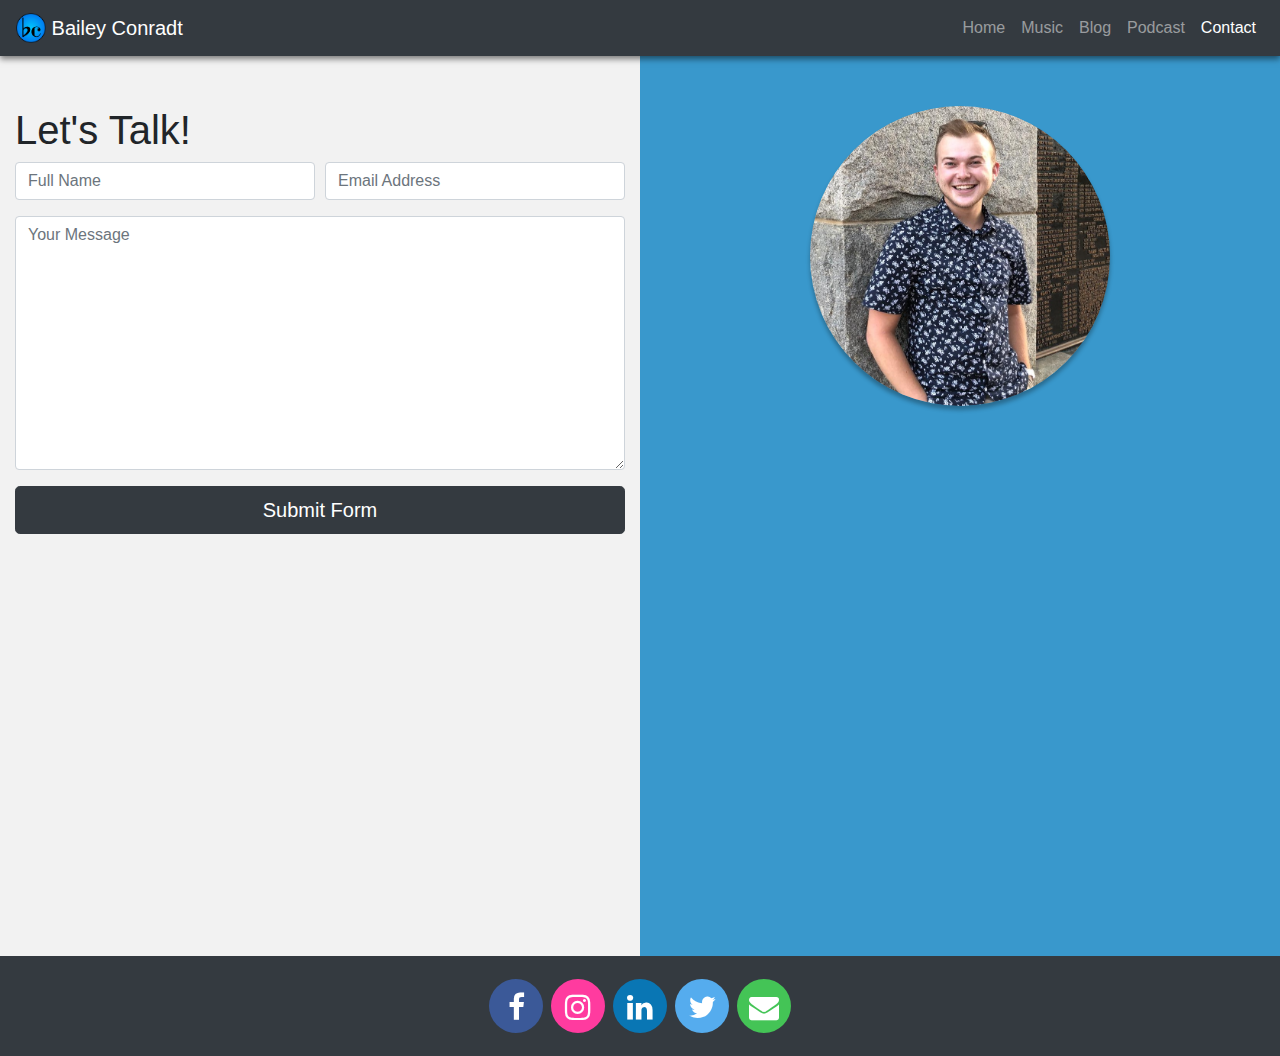
<file: public/contact.html>
<html>

<head>
    <title>Contact</title>
     <!--Bootstrap-->
     <link rel="stylesheet" href="https://maxcdn.bootstrapcdn.com/bootstrap/4.0.0/css/bootstrap.min.css"
     integrity="sha384-Gn5384xqQ1aoWXA+058RXPxPg6fy4IWvTNh0E263XmFcJlSAwiGgFAW/dAiS6JXm" crossorigin="anonymous">
    <link rel="stylesheet" href="styles.css">
    <script src="script.js"></script>
    <link rel="icon" type="image/png" href="images/BC-logo.svg" />
    <meta content="width=device-width, initial-scale=1" name="viewport" />
</head>

<nav class="navbar navbar-expand-lg navbar-dark bg-dark shadow">

    <a class="navbar-brand" href="index.html"> <img src="images/BC-logo.png" width="30" height="30"
            class="d-inline-block align-top" alt="" href="index.html"> Bailey Conradt</a>
    <button class="navbar-toggler" type="button" data-toggle="collapse" data-target="#navbarNavAltMarkup"
        aria-controls="navbarNavAltMarkup" aria-expanded="false" aria-label="Toggle navigation">
        <span class="navbar-toggler-icon"></span>
    </button>
    <div class="collapse navbar-collapse" id="navbarNavAltMarkup">
        <ul class="navbar-nav ml-auto">
            <a class="nav-item nav-link" href="index.html">Home <span class="sr-only">(current)</span></a>

            <a class="nav-item nav-link" href="music.html">Music</a>
            <a class="nav-item nav-link" href="blog.html">Blog</a>
            <a class="nav-item nav-link" href="podcast.html">Podcast</a>
            <a class="nav-item nav-link active" href="contact.html">Contact</a>
        </ul>
    </div>
</nav>

<body>
    <div class="home-row" id="tall">
       
        <div>
        <!-- <div class="box">
            <h3>Email:</h3>
            <p><a href="mailto:baileyconradt@gmail.com">baileyconradt@gmail.com</a></p>
        </div>
        <div class="box">
            <h3>Phone:</h3>
            <p>920-362-5543</p>
        </div> -->
        <div class="container" style="margin-top: 50px;">
            <h1>Let's Talk!</h1>
            <form target="_blank" action="https://formsubmit.co/b91fb431ef666b4c38755d23f06cce8d" method="POST">
              <div class="form-group">
                <div class="form-row">
                  <div class="col">
                    <input type="text" name="name" class="form-control" placeholder="Full Name" required>
                  </div>
                  <div class="col">
                    <input type="email" name="email" class="form-control" placeholder="Email Address" required>
                  </div>
                </div>
              </div>
              <div class="form-group">
                <textarea placeholder="Your Message" class="form-control" name="message" rows="10" required></textarea>
              </div>
              <button type="submit" class="btn btn-lg btn-dark btn-block">Submit Form</button>
            </form>
          </div>
    </div>
    <div class="center" id="blue-background">
        <img class="circle-image-shadow" src="images/bailey_fb.jpeg" style="margin-top: 50px;">
    </div>
    </div>

    <footer class="col-md-12 bg-dark text-center">
        <a href="https://facebook.com/baileyconradt" target="_blank" class="btn-social btn-facebook"><i
                class="fa fa-facebook"></i></a>
        <a href="https://instagram.com/baileyswizzle" target="_blank" class="btn-social btn-instagram"><i
                class="fa fa-instagram"></i></a>
                <a href="https://www.linkedin.com/in/baileyconradt/" target="_blank" class="btn-social btn-linkedin"><i class="fa fa-linkedin"></i></a>
                <a href="https://twitter.com/baileyswizzle" target="_blank" class="btn-social btn-twitter"><i class="fa fa-twitter"></i></a>
                <a href="mailto:baileyconradt@gmail.com" target="_blank" class="btn-social btn-email"><i class="fa fa-envelope"></i></a>
    </footer>

    <!--social icons-->
    <link rel="stylesheet" href="https://cdnjs.cloudflare.com/ajax/libs/font-awesome/4.7.0/css/font-awesome.min.css">
    
</body>
</file>
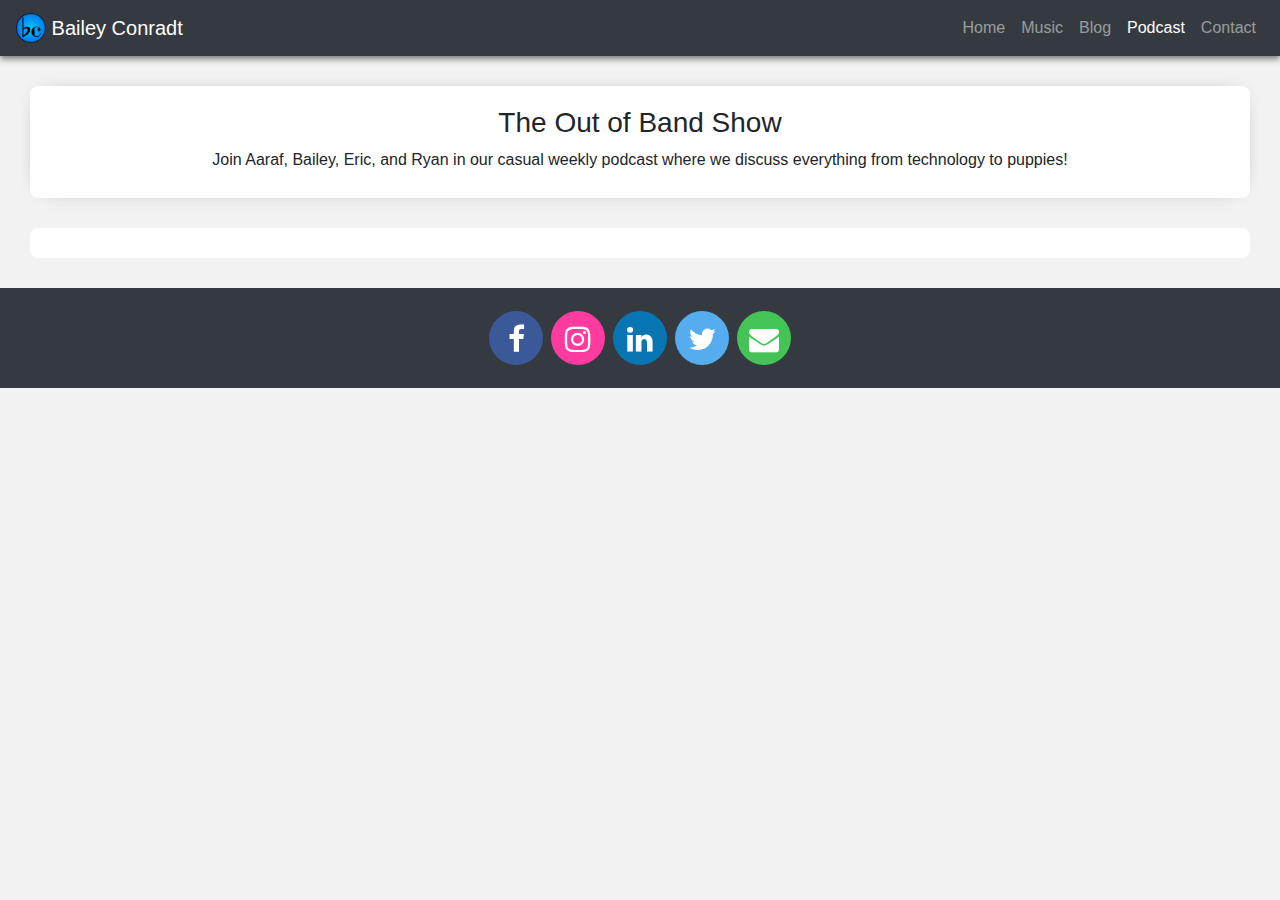
<file: public/podcast.html>
<html>

<head>
    <title>Podcast</title>
    <!--Bootstrap-->
    <link rel="stylesheet" href="https://maxcdn.bootstrapcdn.com/bootstrap/4.0.0/css/bootstrap.min.css"
        integrity="sha384-Gn5384xqQ1aoWXA+058RXPxPg6fy4IWvTNh0E263XmFcJlSAwiGgFAW/dAiS6JXm" crossorigin="anonymous">
    <link rel="stylesheet" href="styles.css">
    <script src="https://ajax.googleapis.com/ajax/libs/jquery/3.5.1/jquery.min.js"></script>
    <script src="script.js"></script>
    <link rel="icon" type="image/png" href="images/BC-logo.svg" />
    <meta content="width=device-width, initial-scale=1" name="viewport" />
</head>

<nav class="navbar navbar-expand-lg navbar-dark bg-dark shadow">

    <a class="navbar-brand" href="index.html"> <img src="images/BC-logo.png" width="30" height="30"
            class="d-inline-block align-top" alt="" href="index.html"> Bailey Conradt</a>
    <button class="navbar-toggler" type="button" data-toggle="collapse" data-target="#navbarNavAltMarkup"
        aria-controls="navbarNavAltMarkup" aria-expanded="false" aria-label="Toggle navigation">
        <span class="navbar-toggler-icon"></span>
    </button>
    <div class="collapse navbar-collapse" id="navbarNavAltMarkup">
        <ul class="navbar-nav ml-auto">
            <a class="nav-item nav-link" href="index.html">Home <span class="sr-only">(current)</span></a>
            
            <a class="nav-item nav-link" href="music.html">Music</a>
            <a class="nav-item nav-link" href="blog.html">Blog</a>
            <a class="nav-item nav-link active" href="podcast.html">Podcast</a>
            <a class="nav-item nav-link" href="contact.html">Contact</a>
        </ul>
    </div>
</nav>

<body>

    <div >
        <!--<iframe src="https://anchor.fm/out-of-band/embed" height="102px" width="400px" frameborder="0" scrolling="no"></iframe>
        <iframe src="https://open.spotify.com/embed-podcast/show/2UoczsS60XNqDjCfJqAoIo" width="100%" height="800" frameborder="0" allowtransparency="true" allow="encrypted-media"></iframe>-->

        <div class="box">
<h3>The Out of Band Show</h3>
<p>Join Aaraf, Bailey, Eric, and Ryan in our casual weekly podcast where we discuss everything from technology to puppies!</p>
        </div>

        <div class="podcast-box">
            <script
                src="https://rss.bloople.net/?url=https%3A%2F%2Fanchor.fm%2Fs%2F241f82e4%2Fpodcast%2Frss&showtitle=false&type=js"></script>

        </div>

    </div>

    <footer class="col-md-12 bg-dark text-center">
        <a href="https://facebook.com/baileyconradt" target="_blank" class="btn-social btn-facebook"><i
                class="fa fa-facebook"></i></a>
        <a href="https://instagram.com/baileyswizzle" target="_blank" class="btn-social btn-instagram"><i
                class="fa fa-instagram"></i></a>
                <a href="https://www.linkedin.com/in/baileyconradt/" target="_blank" class="btn-social btn-linkedin"><i class="fa fa-linkedin"></i></a>
                <a href="https://twitter.com/baileyswizzle" target="_blank" class="btn-social btn-twitter"><i class="fa fa-twitter"></i></a>
                <a href="mailto:baileyconradt@gmail.com" target="_blank" class="btn-social btn-email"><i class="fa fa-envelope"></i></a>
    </footer>


    <script src="https://code.jquery.com/jquery-3.2.1.slim.min.js"
    integrity="sha384-KJ3o2DKtIkvYIK3UENzmM7KCkRr/rE9/Qpg6aAZGJwFDMVNA/GpGFF93hXpG5KkN"
    crossorigin="anonymous"></script>
<script src="https://cdnjs.cloudflare.com/ajax/libs/popper.js/1.12.9/umd/popper.min.js"
    integrity="sha384-ApNbgh9B+Y1QKtv3Rn7W3mgPxhU9K/ScQsAP7hUibX39j7fakFPskvXusvfa0b4Q"
    crossorigin="anonymous"></script>
<script src="https://maxcdn.bootstrapcdn.com/bootstrap/4.0.0/js/bootstrap.min.js"
    integrity="sha384-JZR6Spejh4U02d8jOt6vLEHfe/JQGiRRSQQxSfFWpi1MquVdAyjUar5+76PVCmYl"
    crossorigin="anonymous"></script>
    <!--social icons-->
    <link rel="stylesheet" href="https://cdnjs.cloudflare.com/ajax/libs/font-awesome/4.7.0/css/font-awesome.min.css">
</body>
</div>
</file>
<file: styles.css>
﻿
body {
    padding: 0px;
    margin: 0px;
    background-color: #f2f2f2;
    font-family: "Avenir Next", "Avenir", sans-serif;
    overscroll-behavior: none;
}

.center {
  text-align: center;
}

.top-nav {
    display: flex;
    justify-content: space-between;
    background-color: #242424;
    color: white;
}

.pages {
    display: flex;
    width: 150px;
    margin-right: 10px;
    margin-left: 10px;
    padding: 5px;
    text-align: center;
}

.nav-item {
    display: flex;
}

.nav-item li {
    list-style-type: none;
    width: 100px;
    padding: 5px;
    text-align: center;
  }

  .nav-item a li {
    text-decoration: none;
    color: white;
    margin-top: 10px;
  }

  .nav-item img{
margin-left: 10px;
margin-right: 10px;
margin-top:10px;
  }

  #name {
    margin-top: 0px;
    padding: 4px;
    padding-bottom: 4px;
  }

  #musicImg {
    margin-top: 0;
    height: 38px;
  }

  .top-nav a:hover {
    background-color: #363636;
    transition: all ease-in-out 200ms;
  }

  .top-nav a {
    text-decoration: none;
  }

  /* font page CSS*/

  .home-header {
    padding-top: 40px;
    text-align: center;
  }

  .circle-image {
    width: 300px;
    height: auto;
    border-radius: 50%;
    padding: 10px;
    margin-top: 20px;
    margin-bottom: 20px;
  }

  .circle-image-shadow {
    display: block;
  width: 300px;
  height: 300px;
  margin: 1em auto;
  background-size: cover;
  background-repeat: no-repeat;
  background-position: center center;
  -webkit-border-radius: 99em;
  -moz-border-radius: 99em;
  border-radius: 99em;
  /*border: 5px solid #eee; */
  box-shadow: 0px 4px 4px rgba(0, 0, 0, 0.3);  
  }

  .button{
    text-decoration: none;
    color: #363636;
  }

  /* hover effects for button*/
  #button:hover {
box-shadow: 0px 0px 5px 1px;
  }

  #blue-background {
    background-color: #3998ccff;
  }

  .button:hover center-box{
    background-color: #888888
  }

  /*
  .front-page-background {
    background-image: url(images/terraceBackground.jpeg);
    height: 100%; 
    background-size: cover;
  }
*/
  .front-page-p {
    padding: 30px
  }

  .framed-image {
  width: 100%;
  height: auto;
    
    background-color: #242424;
  }

  /* Music Page CSS*/
  .songs {
    padding-top: 10px;
    display: flex;
    flex-wrap: wrap;
    flex-direction: row;
    justify-content: space-around;
  }

  .box {
    margin: 30px;
    background-color: white;
    text-align: center;
    box-shadow: 0px 0px 20px -15px;
    border-radius: 8px;
  }

  .left-box {
    margin: 30px;
    background-color: white;
    text-align: left;
    box-shadow: 0px 0px 20px -15px;
    border-radius: 8px;
  }

  .home-page-body {
    text-align: center
  }

  .center-box {
    margin: 30px;
    padding: 20px;
    background-color: white;
    text-align: center;
    box-shadow: 0px 0px 20px -15px;
    border-radius: 8px;
    min-width: 300px;
    display: inline-block
  }

  .box, .left-box p {
    padding-left: 20px;
    padding-bottom: 10px;
    padding-right: 20px;
  }
  .box, .left-box h3 {
    padding-top: 20px;
    padding: 20px;
    padding-bottom: 10px;
    padding-right: 20px;
  }
 
.row {
    display: flex;
    flex-direction: row;
    flex-wrap: wrap;
}

#tall.row {
  height: 100%;
}

.row>* {
  flex: 1 1 300px;
}


.row-header {
    display: flex;
    flex-direction: column;
    margin: 30px;
    background-color: white;
    flex: 1;
    text-align: center;
    box-shadow: 0px 0px 20px -15px;
    border-radius: 8px;
}

.column {
    display: flex;
    flex-wrap: wrap;
    flex-direction: column;
  }

  .column>* {
    flex: 1 1 500px;
  }

  audio {
    padding: 10px;
  }

  .page-header {
    text-align: center;
  }

  

/* Blog post CSS */

  .separate {
    display: flex;
    justify-content: space-between;
  }

.toggleButton:hover {
cursor: pointer;
}

  
  /* 
  Mobile view CSS for hamburger
  */

  #menuToggle {
    display:none
  }

  @media only screen and (max-width: 750px) {

#pages {
  display:none;
}

/* Hamburger menu stuff */

#menu a{
  color: #242424;
  list-style: none;
  width: 178.5px;
}

#menu a:hover
{
  color: black;
}

#menu li:hover
{
  border-bottom: 2px solid #363636;
}

#menuToggle
{
display: block;
top: 50px;
left: 50px;
padding: 20px;
z-index: 1;

-webkit-user-select: none;
user-select: none;
}

#menuToggle:hover {
  background-color: #363636;
}

#menuToggle input
{
display: block;
width: 80px;
height: 70px;
position: absolute;
top: -7px;
left: -5px;

cursor: pointer;

opacity: 0; /* hide this */
z-index: 2; /* place it over the hamburger */

-webkit-touch-callout: none;
}

#menuToggle span
{
display: block;
width: 33px;
height: 4px;
margin-bottom: 5px;
position: relative;

background: white;
border-radius: 3px;

z-index: 1;

transform-origin: 4px 0px;

transition: transform 0.5s cubic-bezier(0.77,0.2,0.05,1.0),
            background 0.5s cubic-bezier(0.77,0.2,0.05,1.0),
            opacity 0.55s ease;
}

#menuToggle span:first-child
{
transform-origin: 0% 0%;
}


#menu
{
position: absolute;
margin: 20px 0 0 -50px;
padding: 50px;

background: white;
list-style-type: none;

box-shadow: 0px 2px 5px 0px #888888; 

-webkit-font-smoothing: antialiased;
/* to stop flickering of text in safari */

transform-origin: 0% 0%;
transform: translate(-100%, 0);

transition: transform 0.5s cubic-bezier(0.77,0.2,0.05,1.0);
}

#menu li
{
padding: 10px 0;
font-size: 22px;
border-bottom: 2px solid transparent;

}

/*
* slide it in from the left
*/
#menuToggle input:checked ~ ul
{
transform: none;
}



  }
</file>
<file: public/styles.css>
﻿
body {
    padding: 0px;
    margin: 0px;
    background-color: #f2f2f2;
    font-family: "Avenir Next", "Avenir", sans-serif !important;
    height: 100%;
    width: 100%; 
    /*box-shadow: inset 0 20px 20px -20px #000000;*/

    /*overscroll-behavior: none;*/
}

.navbar{
  box-shadow:           0px 3px 6px rgba(0, 0, 0, .5) !important;
    -webkit-box-shadow: 0px 3px 6px rgba(0, 0, 0, .5) !important;
    -moz-box-shadow:    0px 3px 6px rgba(0, 0, 0, .5) !important;
}

.rounded-circle{
  box-shadow: 0px 3px 6px rgba(0, 0, 0, .5);
}

i.fa {
  font-size: 30;
}

i.fa.fa-download, i.fa.fa-external-link {
  font-size: initial;
  transform: initial !important;
}

.custom-button{
  width: 120;
  margin-right: 5px;
  margin-top: 5px;
  display: inline-table;
}
/*footer*/
@import url("//maxcdn.bootstrapcdn.com/font-awesome/4.3.0/css/font-awesome.min.css");
a.btn-social,
.btn-social
{
    border-radius: 50%;
    color: #ffffff !important;
    display: inline-block;
    height: 54px;
    line-height: 54px;
    margin: 8px 4px;
    text-align: center;
    text-decoration: none;
    transition: background-color .3s;
    webkit-transition: background-color .3s;
    width: 54px;
}

.btn-social .fa,.btn-social i
{
    backface-visibility: hidden;
    moz-backface-visibility: hidden;
    ms-transform: scale(1);
    o-transform: scale(1);
    transform: scale(1);
    transition: all .25s;
    webkit-backface-visibility: hidden;
    webkit-transform: scale(1);
    webkit-transition: all .25s;
}
.btn-social:hover,.btn-social:focus
{
    color: #fff;
    outline: none;
    text-decoration: none;
}
.btn-social:hover .fa,.btn-social:focus .fa,.btn-social:hover i,.btn-social:focus i
{
    ms-transform: scale(1.3);
    o-transform: scale(1.3);
    transform: scale(1.3);
    webkit-transform: scale(1.3);
}
.btn-social.btn-xs
{
    font-size: 9px;
    height: 24px;
    line-height: 13px;
    margin: 6px 2px;
    width: 24px;
}
.btn-social.btn-sm
{
    font-size: 13px;
    height: 36px;
    line-height: 18px;
    margin: 6px 2px;
    width: 36px;
}
.btn-social.btn-lg
{
    font-size: 22px;
    height: 72px;
    line-height: 40px;
    margin: 10px 6px;
    width: 72px;
}

.btn-facebook
{
    background-color: #3b5998;
}
.btn-facebook:hover
{
    background-color: #4c70ba;
}
.btn-instagram
{
    background-color: #ff3b9f;
}
.btn-instagram:hover
{
    background-color: #cc3382;
}
.btn-linkedin
{
    background-color: #0976b4;
}
.btn-linkedin:hover
{
    background-color: #0b96e5;
}
.btn-twitter
{
    background-color: #55acee;
}
.btn-twitter:hover
{
    background-color: #83c3f3;
}
.btn-email
{
    background-color: #44c456;
}
.btn-email:hover
{
    background-color: #6bd079;
}

i {
  transform: translate(0px, 13px) !important;
}

.card-img-top {
  width: 100%;
  align-self: center;
}

footer.col-md-12.bg-dark.text-center {
  height: 100px;
  display: flex;
  align-items: center;
  justify-content: center;
}



/***************/

/* used to fix the safari CSS issues */
.row:before, .row:after {display: none !important;} 

.center {
  text-align: center;
}

#blue-background {
  background-color: #3998ccff;
  /*box-shadow: inset 0 20px 20px -20px #000000;*/
}

.top-nav {
    /*box-shadow: 0 0 10px black;*/
    -webkit-box-shadow: 0 8px 6px -6px #999;
    -moz-box-shadow: 0 8px 6px -6px #999;
    box-shadow: 0 8px 6px -6px #999;
    
}

.pages {
    display: flex;
    width: 150px;
    margin-right: 10px;
    margin-left: 10px;
    padding: 5px;
    text-align: center;
}

.nav-item {
    display: flex;
}

.nav-item li {
    list-style-type: none;
    width: 100px;
    padding: 5px;
    text-align: center;
  }

  .nav-item a li {
    text-decoration: none;
    color: white;
    margin-top: 10px;
  }

  .nav-item img{
margin-left: 10px;
margin-right: 10px;
margin-top:10px;
  }

  #name {
    margin-top: 0px;
    padding: 4px;
    padding-bottom: 4px;
  }

  #musicImg {
    margin-top: 7px;
    height: 38px;
  }

  /* font page CSS*/

  .home-header {
    padding-top: 40px;
    text-align: center;
  }

  .circle-image {
    width: 300px;
    height: auto;
    border-radius: 50%;
    padding: 10px;
    margin-top: 20px;
    margin-bottom: 20px;
  }

  .circle-image-shadow {
    display: block;
  width: 300px;
  height: 300px;
  margin: 1em auto;
  background-size: cover;
  background-repeat: no-repeat;
  background-position: center center;
  -webkit-border-radius: 99em;
  -moz-border-radius: 99em;
  border-radius: 99em;
  /*border: 5px solid #eee; */
  box-shadow: 0px 4px 4px rgba(0, 0, 0, 0.3);  
  }

  .circle-image-shadow-large {
    display: block;
  width: 500px;
  height: 500px;
  margin: 1em auto;
  background-size: cover;
  background-repeat: no-repeat;
  background-position: center center;
  -webkit-border-radius: 99em;
  -moz-border-radius: 99em;
  border-radius: 99em;
  /*border: 5px solid #eee; */
  box-shadow: 0px 4px 4px rgba(0, 0, 0, 0.3);  
  }

  .button{
    text-decoration: none;
    color: #363636;
  }

  /* hover effects for button*/
  #button:hover {
box-shadow: 0px 0px 5px 1px gray;
  }

  

  .button:hover center-box{
    background-color: #888888
  }

  /*
  .front-page-background {
    background-image: url(images/terraceBackground.jpeg);
    height: 100%; 
    background-size: cover;
  }
*/
  .front-page-p {
    padding: 30px
  }

  .framed-image {
  width: 100%;
  height: auto;
    
    background-color: #242424;
  }

  /* Music Page CSS*/
  .songs {
    padding-top: 10px;
    display: flex;
    flex-wrap: wrap;
    flex-direction: row;
    justify-content: space-around;
  }

  .box {
    margin: 30px;
    background-color: white;
    text-align: center;
    box-shadow: 0px 0px 20px -15px;
    border-radius: 8px;
  }

  .left-box {
    margin: 30px;
    background-color: white;
    text-align: left;
    box-shadow: 0px 0px 20px -15px;
    border-radius: 8px;
  }

  .home-page-body {
    text-align: center
  }

  .center-box {
    margin: 30px;
    padding: 20px;
    background-color: white;
    text-align: center;
    box-shadow: 0px 0px 20px -15px;
    border-radius: 8px;
    min-width: 300px;
    display: inline-block
  }

  .box, .left-box p {
    padding-left: 20px;
    padding-bottom: 10px;
    padding-right: 20px;
  }
  .box, .left-box h3 {
    padding-top: 20px;
    padding: 20px;
    padding-bottom: 10px;
    padding-right: 20px;
  }
 
.home-row {
    display: flex;
    flex-direction: row;
    flex-wrap: wrap;
    
}

.music-row{
  display: flex;
  flex-direction: row;
  flex-wrap: wrap;
  justify-content: space-evenly;
}

#tall.home-row {
  height: 100%;
}

.home-row>* {
  flex: 1 1 300px;
} 


.row-header {
    display: flex;
    flex-direction: column;
    margin: 20px;
    padding: 20px;
    background-color: white;
    flex: 1;
    text-align: center;
    box-shadow: 0px 0px 20px -15px;
    border-radius: 8px;
}

.column {
    display: flex;
    flex-wrap: wrap;
    flex-direction: column;
  }

  .column>* {
    flex: 1 1 500px;
  }

  audio {
    padding: 10px;
  }

  .page-header {
    text-align: center;
  }

/* Blog CSS*/
#blog-posts {
  margin: 30px;
}

.tb_nc_post_wrapper{
  width: 33% !important;
}

#blog-posts-preview{
  padding: 30px;
  background-color: white;
}

/* Blog post CSS */

  .separate {
    display: flex;
    justify-content: space-between;
  }

.toggleButton:hover {
cursor: pointer;
}

/* podcast box css */
.podcast-box{
margin: 30px;
padding: 15px;
background-color: white;
box-shadow: 0px 0px 20px -15px;
border-radius: 8px;
}

.blog-container{
  margin: 30px;
}

  
  /* 
  Mobile view CSS for hamburger
  */

  #menuToggle {
    display:none
  }

  @media only screen and (max-width: 750px) {

    body{
      width: initial;
      /* position: absolute; */
    }

    .blog-container{
      margin: 0px;
    }

#pages {
  display:none;
}



.box, .center-box{
  margin-top: 10px;
  margin-left: 8px;
  margin-right: 8px;
  margin-bottom: 10px;
}

.left-box {
  margin: 10px;
}

/* Hamburger menu stuff */

#menu a{
  color: #242424;
  list-style: none;
  width: 178.5px;
}

#menu a:hover
{
  color: black;
}

#menu li:hover
{
  border-bottom: 2px solid #363636;
}

#menuToggle
{
display: block;
top: 50px;
left: 50px;
padding: 20px;
z-index: 1;

-webkit-user-select: none;
user-select: none;
}

#menuToggle:hover {
  background-color: #363636;
}

#menuToggle input
{
display: block;
width: 80px;
height: 70px;
position: absolute;
top: -7px;
left: -5px;

cursor: pointer;

opacity: 0; /* hide this */
z-index: 2; /* place it over the hamburger */

-webkit-touch-callout: none;
}

#menuToggle span
{
display: block;
width: 33px;
height: 4px;
margin-bottom: 5px;
position: relative;

background: white;
border-radius: 3px;

z-index: 1;

transform-origin: 4px 0px;

transition: transform 0.5s cubic-bezier(0.77,0.2,0.05,1.0),
            background 0.5s cubic-bezier(0.77,0.2,0.05,1.0),
            opacity 0.55s ease;
}

#menuToggle span:first-child
{
transform-origin: 0% 0%;
}


#menu
{
position: absolute;
margin: 20px 0 0 -50px;
padding-left: 50px;
padding-right: 30px;
padding-top: 20px;
padding-bottom: 20px;


background: white;
list-style-type: none;

box-shadow: 0px 2px 5px 0px #888888; 

-webkit-font-smoothing: antialiased;
/* to stop flickering of text in safari */

transform-origin: 0% 0%;
transform: translate(-100%, 0);

transition: transform 0.5s cubic-bezier(0.77,0.2,0.05,1.0);
}

#menu li
{
padding: 10px 0;
font-size: 22px;
border-bottom: 2px solid transparent;

}

/*
* slide it in from the left
*/
#menuToggle input:checked ~ ul
{
transform: none;
}



  }
</file>
<file: blog/wp-admin/css/install.css>
html {
	background: #f1f1f1;
	margin: 0 20px;
}

body {
	background: #fff;
	color: #444;
	font-family: -apple-system, BlinkMacSystemFont, "Segoe UI", Roboto, Oxygen-Sans, Ubuntu, Cantarell, "Helvetica Neue", sans-serif;
	margin: 140px auto 25px;
	padding: 20px 20px 10px 20px;
	max-width: 700px;
	-webkit-font-smoothing: subpixel-antialiased;
	box-shadow: 0 1px 3px rgba(0, 0, 0, 0.13);
}

a {
	color: #0073aa;
}

a:hover,
a:active {
	color: #00a0d2;
}

a:focus {
	color: #124964;
	box-shadow:
		0 0 0 1px #5b9dd9,
		0 0 2px 1px rgba(30, 140, 190, 0.8);
}

.ie8 a:focus {
	outline: #5b9dd9 solid 1px;
}

h1, h2 {
	border-bottom: 1px solid #ddd;
	clear: both;
	color: #666;
	font-size: 24px;
	padding: 0;
	padding-bottom: 7px;
	font-weight: 400;
}

h3 {
	font-size: 16px;
}

p, li, dd, dt {
	padding-bottom: 2px;
	font-size: 14px;
	line-height: 1.5;
}

code, .code {
	font-family: Consolas, Monaco, monospace;
}

ul, ol, dl {
	padding: 5px 5px 5px 22px;
}

a img {
	border: 0
}
abbr {
	border: 0;
	font-variant: normal;
}

fieldset {
	border: 0;
	padding: 0;
	margin: 0;
}

label {
	cursor: pointer;
}

#logo {
	margin: 6px 0 14px 0;
	padding: 0 0 7px 0;
	border-bottom: none;
	text-align: center
}
#logo a {
	background-image: url(../images/w-logo-blue.png?ver=20131202);
	background-image: none, url(../images/wordpress-logo.svg?ver=20131107);
	background-size: 84px;
	background-position: center top;
	background-repeat: no-repeat;
	color: #444; /* same as login.css */
	height: 84px;
	font-size: 20px;
	font-weight: 400;
	line-height: 1.3em;
	margin: -130px auto 25px;
	padding: 0;
	text-decoration: none;
	width: 84px;
	text-indent: -9999px;
	outline: none;
	overflow: hidden;
	display: block;
}

.step {
	margin: 20px 0 15px;
}
.step, th {
	text-align: left;
	padding: 0;
}
.language-chooser.wp-core-ui .step .button.button-large {
	height: 36px;
	font-size: 14px;
	line-height: 33px;
	vertical-align: middle;
}
textarea {
	border: 1px solid #ddd;
	font-family: -apple-system, BlinkMacSystemFont, "Segoe UI", Roboto, Oxygen-Sans, Ubuntu, Cantarell, "Helvetica Neue", sans-serif;
	width: 100%;
	box-sizing: border-box;
}

.form-table {
	border-collapse: collapse;
	margin-top: 1em;
	width: 100%;
}

.form-table td {
	margin-bottom: 9px;
	padding: 10px 20px 10px 0;
	font-size: 14px;
	vertical-align: top
}

.form-table th {
	font-size: 14px;
	text-align: left;
	padding: 10px 20px 10px 0;
	width: 140px;
	vertical-align: top;
}

.form-table code {
	line-height: 18px;
	font-size: 14px;
}

.form-table p {
	margin: 4px 0 0 0;
	font-size: 11px;
}

.form-table input {
	line-height: 20px;
	font-size: 15px;
	padding: 3px 5px;
	border: 1px solid #ddd;
	box-shadow: inset 0 1px 2px rgba(0, 0, 0, 0.07);
}

input,
submit {
	font-family: -apple-system, BlinkMacSystemFont, "Segoe UI", Roboto, Oxygen-Sans, Ubuntu, Cantarell, "Helvetica Neue", sans-serif;
}

.form-table input[type=text],
.form-table input[type=email],
.form-table input[type=url],
.form-table input[type=password] {
	width: 206px;
}

.form-table th p {
	font-weight: 400;
}

.form-table.install-success th,
.form-table.install-success td {
	vertical-align: middle;
	padding: 16px 20px 16px 0;
}

.form-table.install-success td p {
	margin: 0;
	font-size: 14px;
}

.form-table.install-success td code {
	margin: 0;
	font-size: 18px;
}

#error-page {
	margin-top: 50px;
}

#error-page p {
	font-size: 14px;
	line-height: 18px;
	margin: 25px 0 20px;
}

#error-page code, .code {
	font-family: Consolas, Monaco, monospace;
}

.wp-hide-pw > .dashicons {
	line-height: inherit;
}

#pass-strength-result {
	background-color: #eee;
	border: 1px solid #ddd;
	color: #23282d;
	margin: -2px 5px 5px 0px;
	padding: 3px 5px;
	text-align: center;
	width: 218px;
	box-sizing: border-box;
	opacity: 0;
}

#pass-strength-result.short {
	background-color: #f1adad;
	border-color: #e35b5b;
	opacity: 1;
}

#pass-strength-result.bad {
	background-color: #fbc5a9;
	border-color: #f78b53;
	opacity: 1;
}

#pass-strength-result.good {
	background-color: #ffe399;
	border-color: #ffc733;
	opacity: 1;
}

#pass-strength-result.strong {
	background-color: #c1e1b9;
	border-color: #83c373;
	opacity: 1;
}

#pass1.short, #pass1-text.short {
	border-color: #e35b5b;
}

#pass1.bad, #pass1-text.bad {
	border-color: #f78b53;
}

#pass1.good, #pass1-text.good {
	border-color: #ffc733;
}

#pass1.strong, #pass1-text.strong {
	border-color: #83c373;
}

.pw-weak {
	display: none;
}

.message {
	border-left: 4px solid #dc3232;
	padding: .7em .6em;
	background-color: #fbeaea;
}

/* rtl:ignore */
#dbname,
#uname,
#pwd,
#dbhost,
#prefix,
#user_login,
#admin_email,
#pass1,
#pass2 {
	direction: ltr;
}

#pass1-text,
.show-password #pass1 {
	display: none;
}

.show-password #pass1-text
{
	display: inline-block;
}

.form-table span.description.important {
	font-size: 12px;
}


/* localization */
body.rtl,
.rtl textarea,
.rtl input,
.rtl submit {
	font-family: Tahoma, sans-serif;
}

:lang(he-il) body.rtl,
:lang(he-il) .rtl textarea,
:lang(he-il) .rtl input,
:lang(he-il) .rtl submit {
	font-family: Arial, sans-serif;
}

@media only screen and (max-width: 799px) {
	body {
		margin-top: 115px;
	}
	#logo a {
		margin: -125px auto 30px;
	}
}

@media screen and (max-width: 782px) {

	.form-table {
		margin-top: 0;
	}

	.form-table th,
	.form-table td {
		display: block;
		width: auto;
		vertical-align: middle;
	}

	.form-table th {
		padding: 20px 0 0;
	}

	.form-table td {
		padding: 5px 0;
		border: 0;
		margin: 0;
	}

	textarea,
	input {
		font-size: 16px;
	}

	.form-table td input[type="text"],
	.form-table td input[type="email"],
	.form-table td input[type="url"],
	.form-table td input[type="password"],
	.form-table td select,
	.form-table td textarea,
	.form-table span.description {
		width: 100%;
		font-size: 16px;
		line-height: 1.5;
		padding: 7px 10px;
		display: block;
		max-width: none;
		box-sizing: border-box;
	}

}

body.language-chooser {
	max-width: 300px;
}

.language-chooser select {
	padding: 8px;
	width: 100%;
	display: block;
	border: 1px solid #ddd;
	background-color: #fff;
	color: #32373c;
	font-size: 16px;
	font-family: Arial, sans-serif;
	font-weight: 400;
}

.language-chooser p {
	text-align: right;
}

.screen-reader-input,
.screen-reader-text {
	border: 0;
	clip: rect(1px, 1px, 1px, 1px);
	-webkit-clip-path: inset(50%);
	clip-path: inset(50%);
	height: 1px;
	margin: -1px;
	overflow: hidden;
	padding: 0;
	position: absolute;
	width: 1px;
	word-wrap: normal !important;
}

.spinner {
	background: url(../images/spinner.gif) no-repeat;
	background-size: 20px 20px;
	visibility: hidden;
	opacity: 0.7;
	filter: alpha(opacity=70);
	width: 20px;
	height: 20px;
	margin: 2px 5px 0;
}

.step .spinner {
	display: inline-block;
	vertical-align: middle;
	margin-right: 15px;
}

.button.hide-if-no-js,
.hide-if-no-js {
	display: none;
}

/**
 * HiDPI Displays
 */
@media print,
  (-webkit-min-device-pixel-ratio: 1.25),
  (min-resolution: 120dpi) {

	.spinner {
		background-image: url(../images/spinner-2x.gif);
	}

}
</file>
